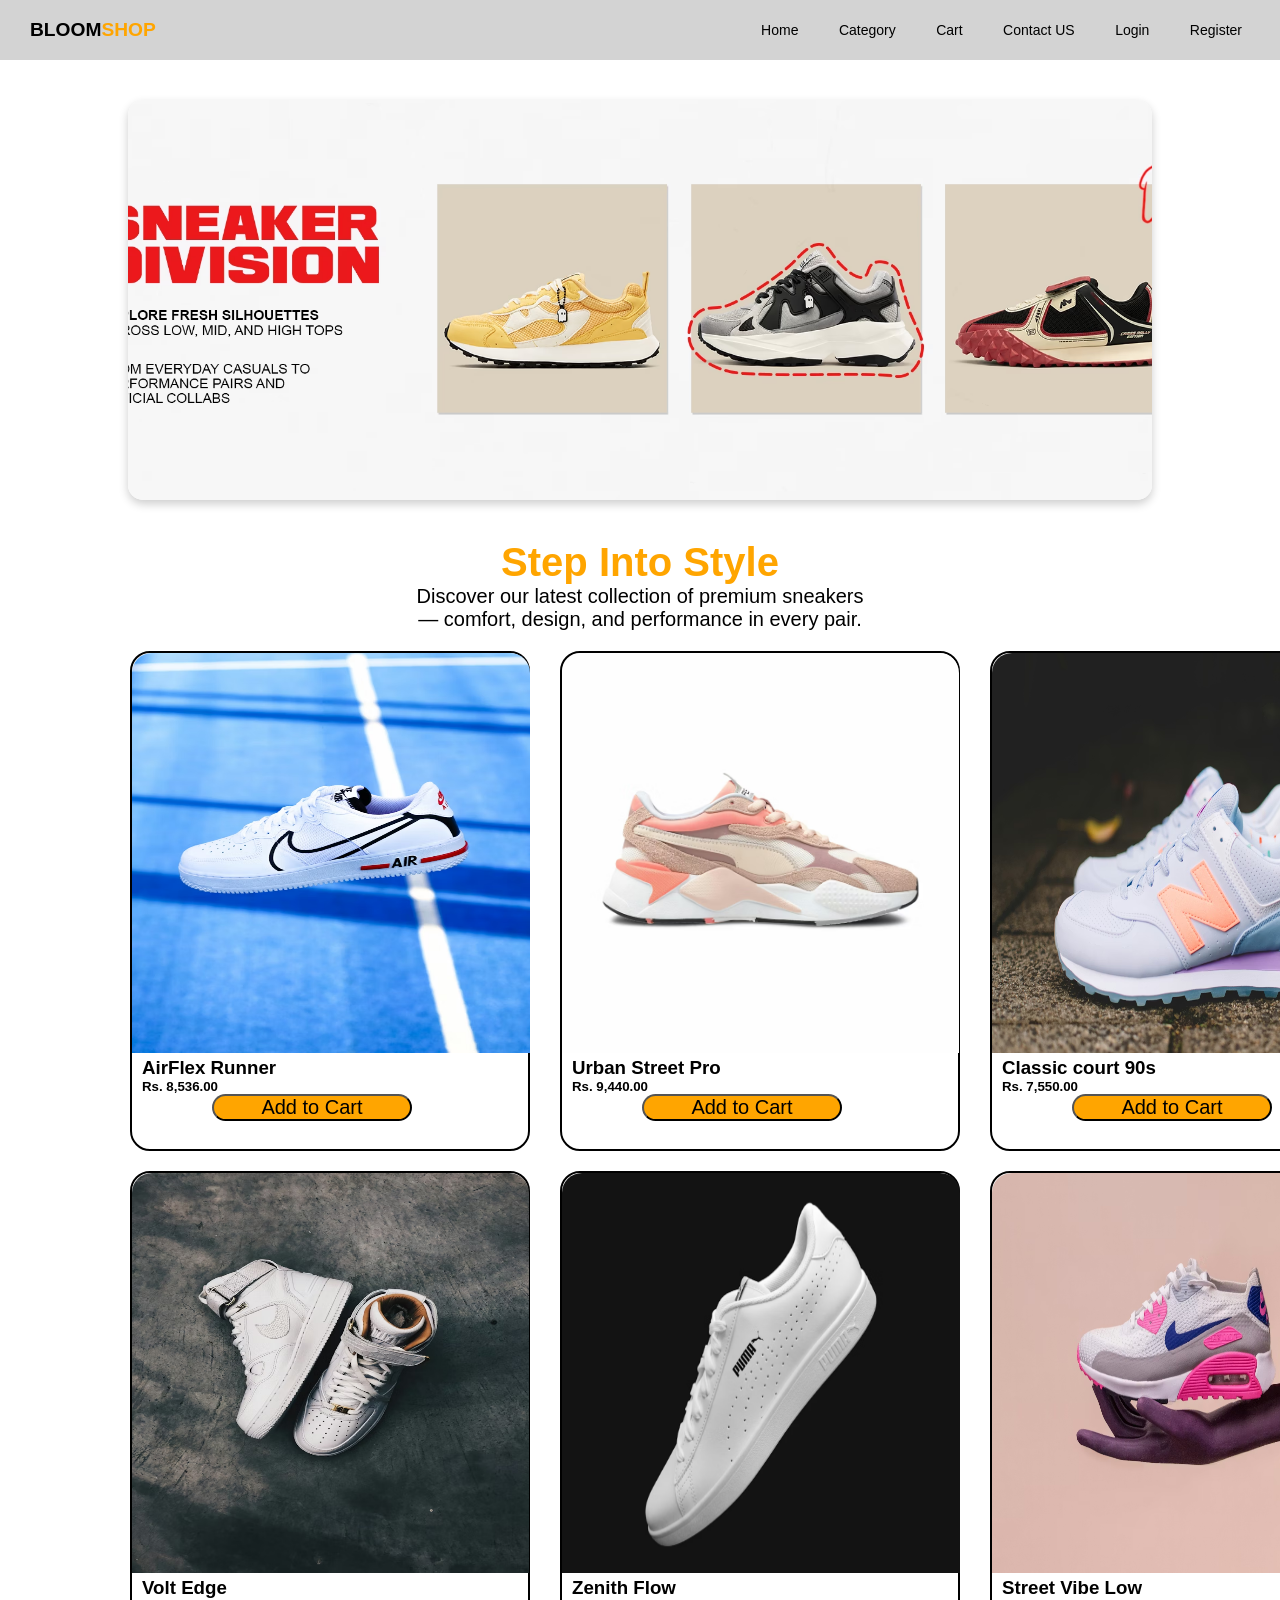
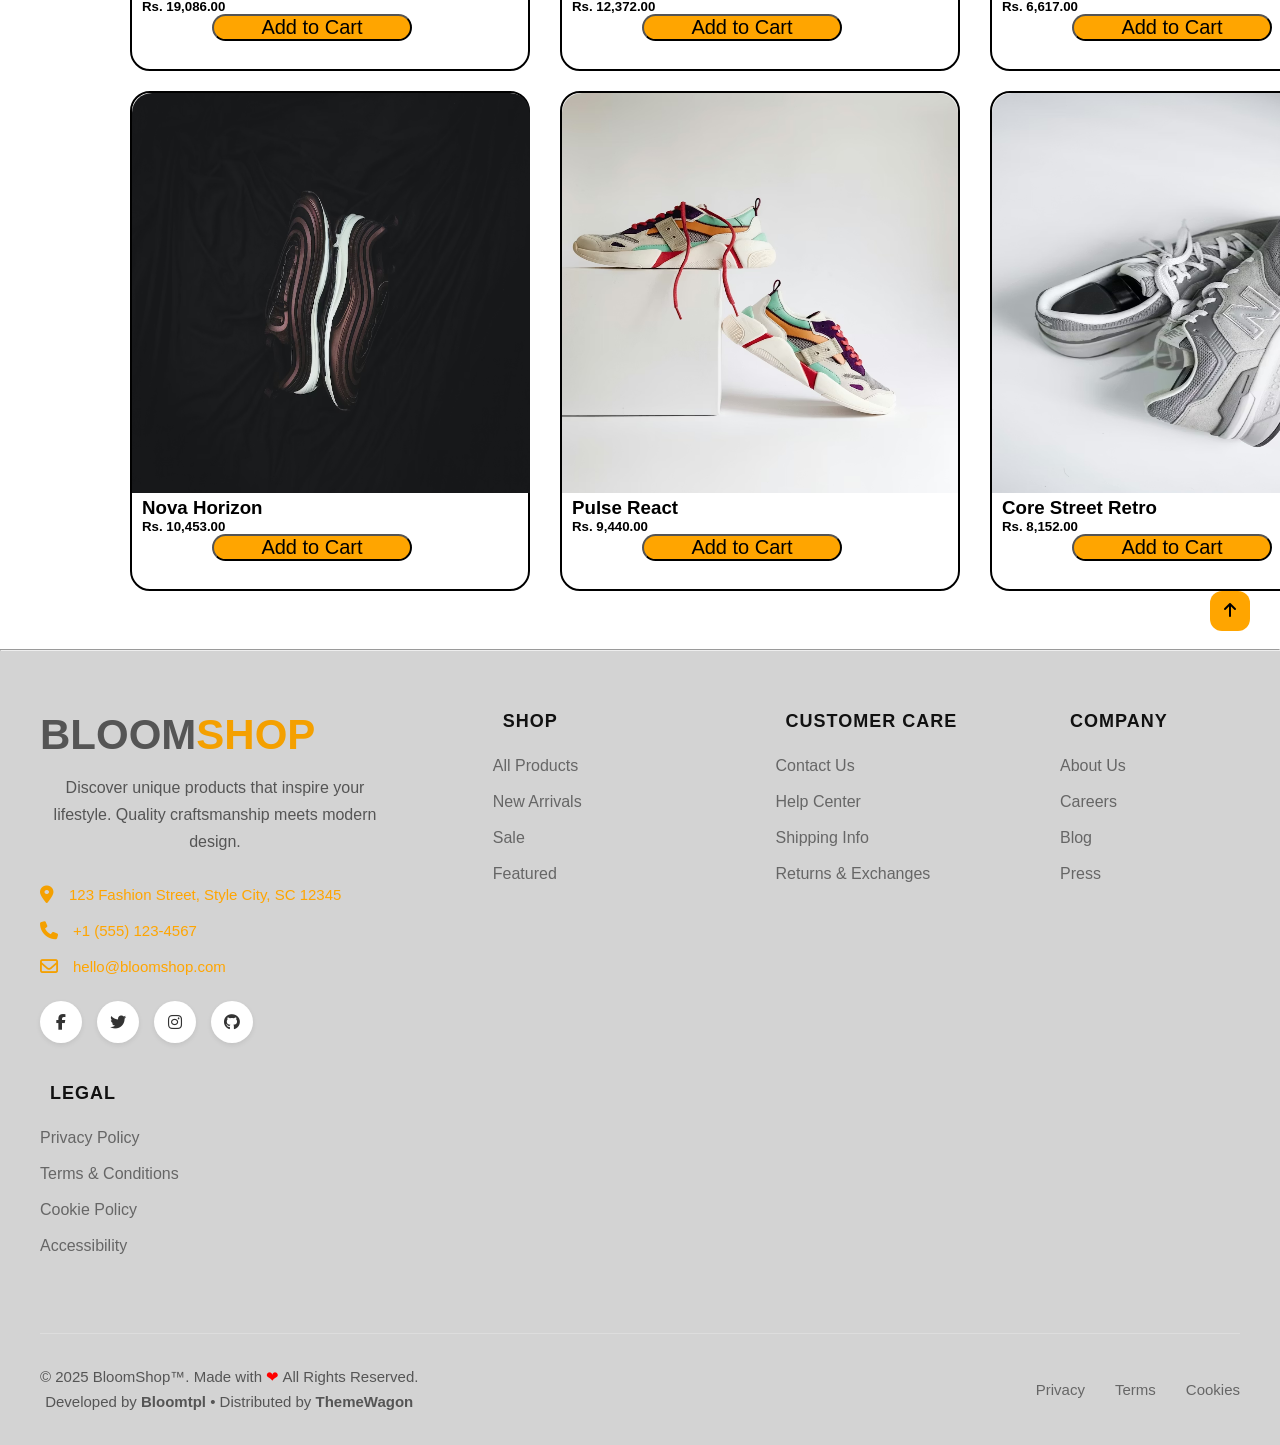
<file: index.html>
<!doctype html>
<html lang="en">

<head>
  <meta charset="UTF-8" />
  <meta name="viewport" content="width=device-width, initial-scale=1.0" />
  <title>Home Page</title>
  <link rel="stylesheet" href="css/index.css" />
  <script src="https://code.jquery.com/jquery-3.7.1.min.js"></script>
  <link rel="stylesheet" href="https://cdnjs.cloudflare.com/ajax/libs/font-awesome/6.5.1/css/all.min.css" />
</head>

<body>
  <div id="header"></div>

  <!-- Slider -->
  <div class="slider">
    <div class="slides">
      <img src="images/slideimg1.avif" alt="Shoe 1" />
      <img src="images/slideimg2.avif" alt="Shoe 2" />
      <img src="images/slideimg3.avif" alt="Shoe 3" />
      <img src="images/slideimg4.avif" alt="Shoe 4" />
    </div>
  </div>

  <h2>Step Into Style</h2>
  <p>
    Discover our latest collection of premium sneakers <br />— comfort,
    design, and performance in every pair.
  </p>

  <div class="main">
    <div class="box1">
      <a href="productdetail.html?id=1">
        <img src="images/img1.avif" id="img1" />
        <h3>AirFlex Runner</h3>
      </a>
      <h5>Rs. 8,536.00</h5>
      <input type="button" value="Add to Cart" onclick="addToCart('AirFlex Runner',8536,'images/img1.avif')" />
    </div>
    <div class="box2">
      <a href="productdetail.html?id=2">
        <img src="images/img2.avif" id="img2" />
        <h3>Urban Street Pro</h3>
      </a>
      <h5>Rs. 9,440.00</h5>
      <input type="button" value="Add to Cart" onclick="addToCart('Urban Street Pro',9440,'images/img2.avif')" />
    </div>
    <div class="box3">
      <a href="productdetail.html?id=3">
        <img src="images/img3.avif" id="img3" />
        <h3>Classic court 90s</h3>
      </a>
      <h5>Rs. 7,550.00</h5>
      <input type="button" value="Add to Cart" onclick="addToCart('Classic court 90s',7550,'images/img3.avif')" />
    </div>
  </div>

  <div class="main">
    <div class="box4">
      <a href="productdetail.html?id=4">
        <img src="images/img4.avif" id="img4" />
        <h3>Volt Edge</h3>
      </a>
      <h5>Rs. 19,086.00</h5>
      <input type="button" value="Add to Cart" onclick="addToCart('Volt Edge',19086,'images/img4.avif')" />
    </div>
    <div class="box5">
      <a href="productdetail.html?id=5">
        <img src="images/img5.avif" id="img5" />
        <h3>Zenith Flow</h3>
      </a>
      <h5>Rs. 12,372.00</h5>
      <input type="button" value="Add to Cart" onclick="addToCart('Zenith Flow',12372,'images/img5.avif')" />
    </div>
    <div class="box6">
      <a href="productdetail.html?id=6">
        <img src="images/img6.avif" id="img6" />
        <h3>Street Vibe Low</h3>
      </a>
      <h5>Rs. 6,617.00</h5>
      <input type="button" value="Add to Cart" onclick="addToCart('Street Vibe Low',6617,'images/img6.avif')" />
    </div>
  </div>

  <div class="main">
    <div class="box7">
      <a href="productdetail.html?id=7">
        <img src="images/img7.avif" id="img7" />
        <h3>Nova Horizon</h3>
      </a>
      <h5>Rs. 10,453.00</h5>
      <input type="button" value="Add to Cart" onclick="addToCart('Nova Horizon',10453,'images/img7.avif')" />
    </div>
    <div class="box8">
      <a href="productdetail.html?id=8">
        <img src="images/img8.avif" id="img8" />
        <h3>Pulse React</h3>
      </a>
      <h5>Rs. 9,440.00</h5>
      <input type="button" value="Add to Cart" onclick="addToCart('Pulse React',9440,'images/img8.avif')" />
    </div>
    <div class="box9">
      <a href="productdetail.html?id=9">
        <img src="images/img9.avif" id="img9" />
        <h3>Core Street Retro</h3>
      </a>
      <h5>Rs. 8,152.00</h5>
      <input type="button" value="Add to Cart" onclick="addToCart('Core Street Retro',8152,'images/img9.avif')" />
    </div>
  </div>

  <div class="top">
    <div class="scrollupbox">
      <div class="arrow">
        <a href="#"> <i class="fa-solid fa-arrow-up"></i> </a>
      </div>
    </div>
  </div>

  <br />
  <hr />
  <div id="footer"></div>

  <script>
    $(document).ready(function () {
      $("#header").load("header.html");
      $("#footer").load("footer.html");
    });

    function addToCart(name, price, image) {
      let cart = JSON.parse(localStorage.getItem("cart")) || [];
      let existingProduct = cart.find(item => item.name === name);
      if (existingProduct) {
        existingProduct.qty += 1;
      } else {
        cart.push({ name: name, price: price, image: image, qty: 1 });
      }
      localStorage.setItem("cart", JSON.stringify(cart));
      alert("Product Added To Cart");
    }
  </script>
</body>

</html>
</file>
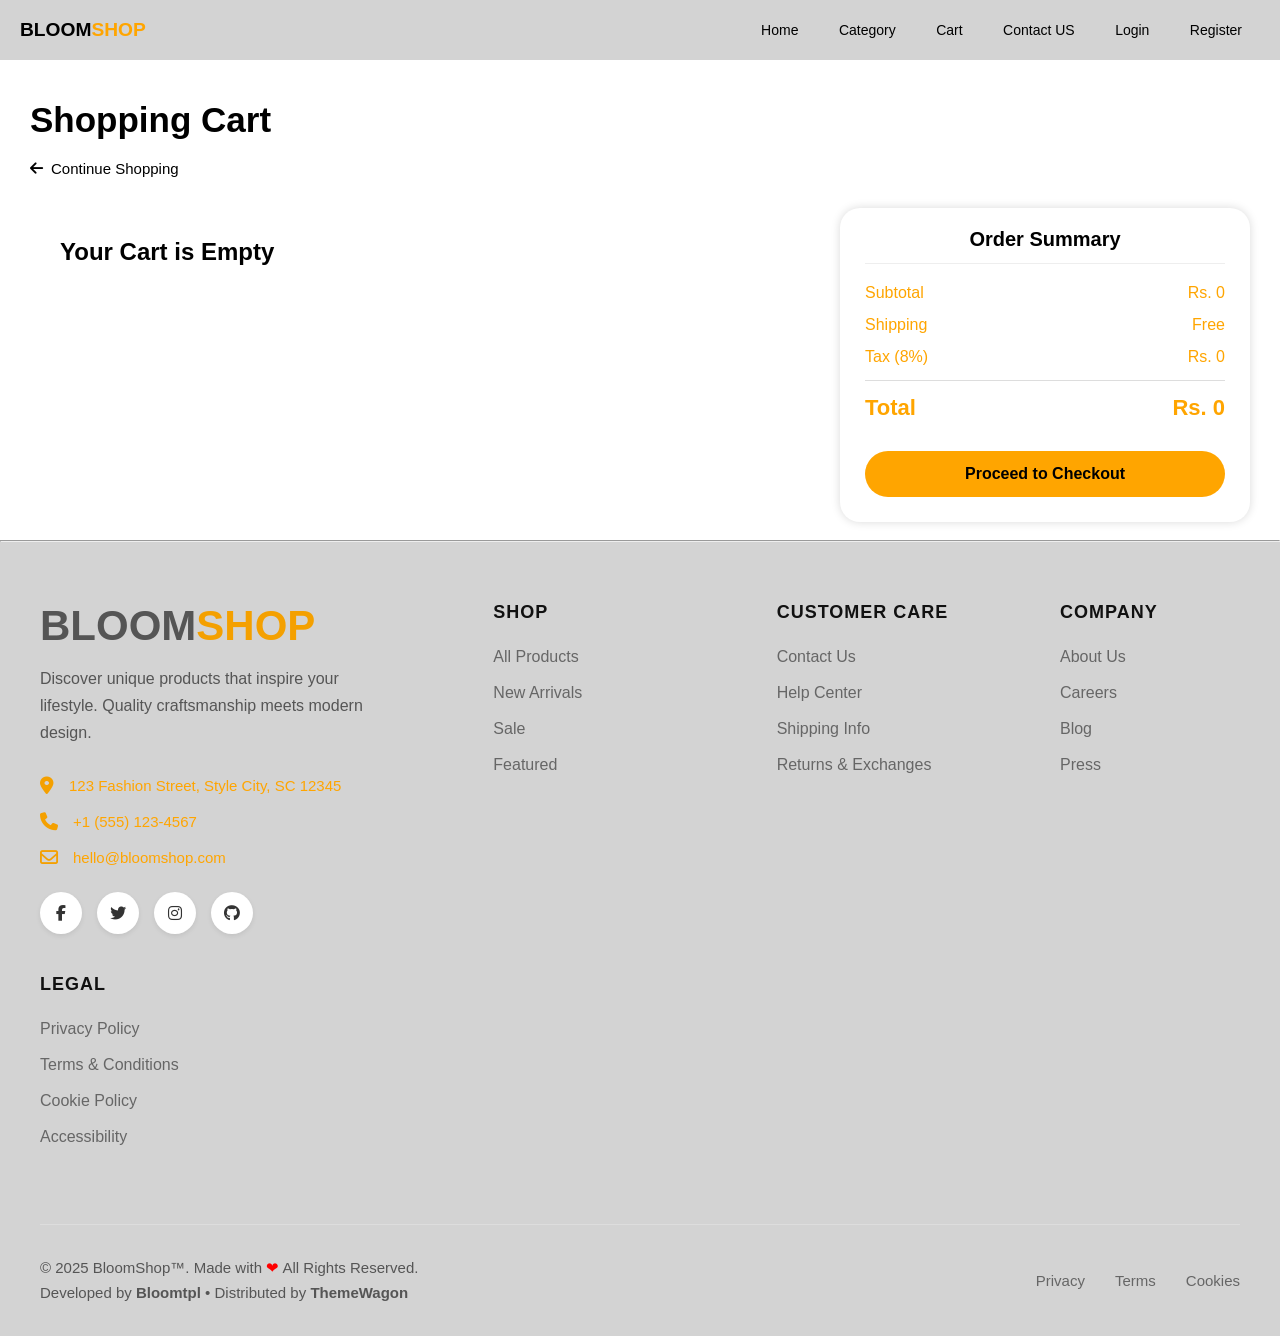
<file: cart.html>
<!DOCTYPE html>
<html lang="en">

<head>
  <meta charset="UTF-8" />
  <meta name="viewport" content="width=device-width, initial-scale=1.0" />
  <title>Shopping Cart UI</title>
  <link rel="stylesheet" href="css/cart.css">
  <script src="https://code.jquery.com/jquery-3.7.1.min.js"></script>

  <!-- Font Awesome -->
  <link rel="stylesheet" href="https://cdnjs.cloudflare.com/ajax/libs/font-awesome/6.5.1/css/all.min.css" />

</head>

<body>
  <div id="header"></div>
  <h1>Shopping Cart</h1>
  <a href="index.html" class="continue-btn">
    <i class="fa-solid fa-arrow-left"></i>
    Continue Shopping
  </a>

  <div class="cart-container">

    <!-- CART -->
    <div class="cart" id="cartItems">

      <!-- ITEM 1 -->
      <div class="cart-item">

        <div class="left">
          <img src="images/img2.avif" alt="">

          <div class="details">
            <h2>Urban Street Pro</h2>
            <p>Rs. <span id="price1">9470</span></p>

            <div class="qty-box">
              <button onclick="changeQty(1,-1)">-</button>
              <span class="qty" id="qty1">1</span>
              <button onclick="changeQty(1,1)">+</button>
            </div>
          </div>
        </div>

        <div class="price">
          Rs. <span id="total1">9470</span>
        </div>

      </div>


      <!-- ITEM 2 -->
      <div class="cart-item">

        <div class="left">
          <img src="images/img3.avif" alt="">

          <div class="details">
            <h2>Classic Court 90s</h2>
            <p>Rs. <span id="price2">7557</span></p>

            <div class="qty-box">
              <button onclick="changeQty(2,-1)">-</button>
              <span class="qty" id="qty2">1</span>
              <button onclick="changeQty(2,1)">+</button>
            </div>
          </div>
        </div>

        <div class="price">
          Rs. <span id="total2">7557</span>
        </div>

      </div>

    </div>


    <!-- SUMMARY -->
    <div class="summary">

      <h2>Order Summary</h2>

      <div class="summary-row">
        <span>Subtotal</span>
        <span>Rs. <span id="subtotal">17027</span></span>
      </div>

      <div class="summary-row">
        <span>Shipping</span>
        <span>Free</span>
      </div>

      <div class="summary-row">
        <span>Tax (8%)</span>
        <span>Rs. <span id="tax">1362</span></span>
      </div>

      <hr>

      <div class="summary-row total">
        <span>Total</span>
        <span>Rs. <span id="grandTotal">18389</span></span>
      </div>

      <button class="checkout">
        <a href="payment.html">Proceed to Checkout</a>
      </button>

    </div>

  </div>
  <br>
  <hr>
  <div id="footer"></div>

  <script>
    $(document).ready(function () {
      $("#header").load("header.html");
      $("#footer").load("footer.html");
    });
  </script>

  <script>

    let cart = JSON.parse(localStorage.getItem("cart")) || [];

    let cartContainer = document.getElementById("cartItems");

    function displayCart() {

      cartContainer.innerHTML = "";
     
      let subtotal = 0;

      if (cart.length === 0) {

        cartContainer.innerHTML = "<h2>Your Cart is Empty</h2>";

        document.getElementById("subtotal").innerText = 0;
        document.getElementById("tax").innerText = 0;
        document.getElementById("grandTotal").innerText = 0;

        return;
      }

      cart.forEach((product, index) => {

        let total = product.price * product.qty;

        subtotal += total;

        cartContainer.innerHTML += `

        <div class="cart-item">

            <div class="left">

                <img src="${product.image}" alt="">

                <div class="details">

                    <h2>${product.name}</h2>

                    <p>Rs. ${product.price}</p>

                    <div class="qty-box">
                            
                        <button onclick="changeQty(${index},-1)">-</button>

                        <span class="qty">${product.qty}</span>

                        <button onclick="changeQty(${index},1)">+</button>

                    </div>

                </div>

            </div>

            <div class="price">
                Rs. ${total}
            </div>

        </div>

        `;

        let tax = Math.round(subtotal * 0.08);

        let grandTotal = subtotal + tax;

        localStorage.setItem("subtotal", subtotal);
        localStorage.setItem("tax", tax);
        localStorage.setItem("grandTotal", grandTotal);

        document.getElementById("subtotal").innerText =
          subtotal.toLocaleString();

        document.getElementById("tax").innerText =
          tax.toLocaleString();

        document.getElementById("grandTotal").innerText =
          grandTotal.toLocaleString();
      });

      let tax = Math.round(subtotal * 0.08);

      let grandTotal = subtotal + tax;

      document.getElementById("subtotal").innerText =
        subtotal.toLocaleString();

      document.getElementById("tax").innerText =
        tax.toLocaleString();

      document.getElementById("grandTotal").innerText =
        grandTotal.toLocaleString();

    }

    function changeQty(index, change) {

      cart[index].qty += change;

      if (cart[index].qty < 1) {

        cart.splice(index, 1);
      }

      localStorage.setItem("cart", JSON.stringify(cart));

      displayCart();
    }

    displayCart();

  </script>

</body>

</html>
</file>
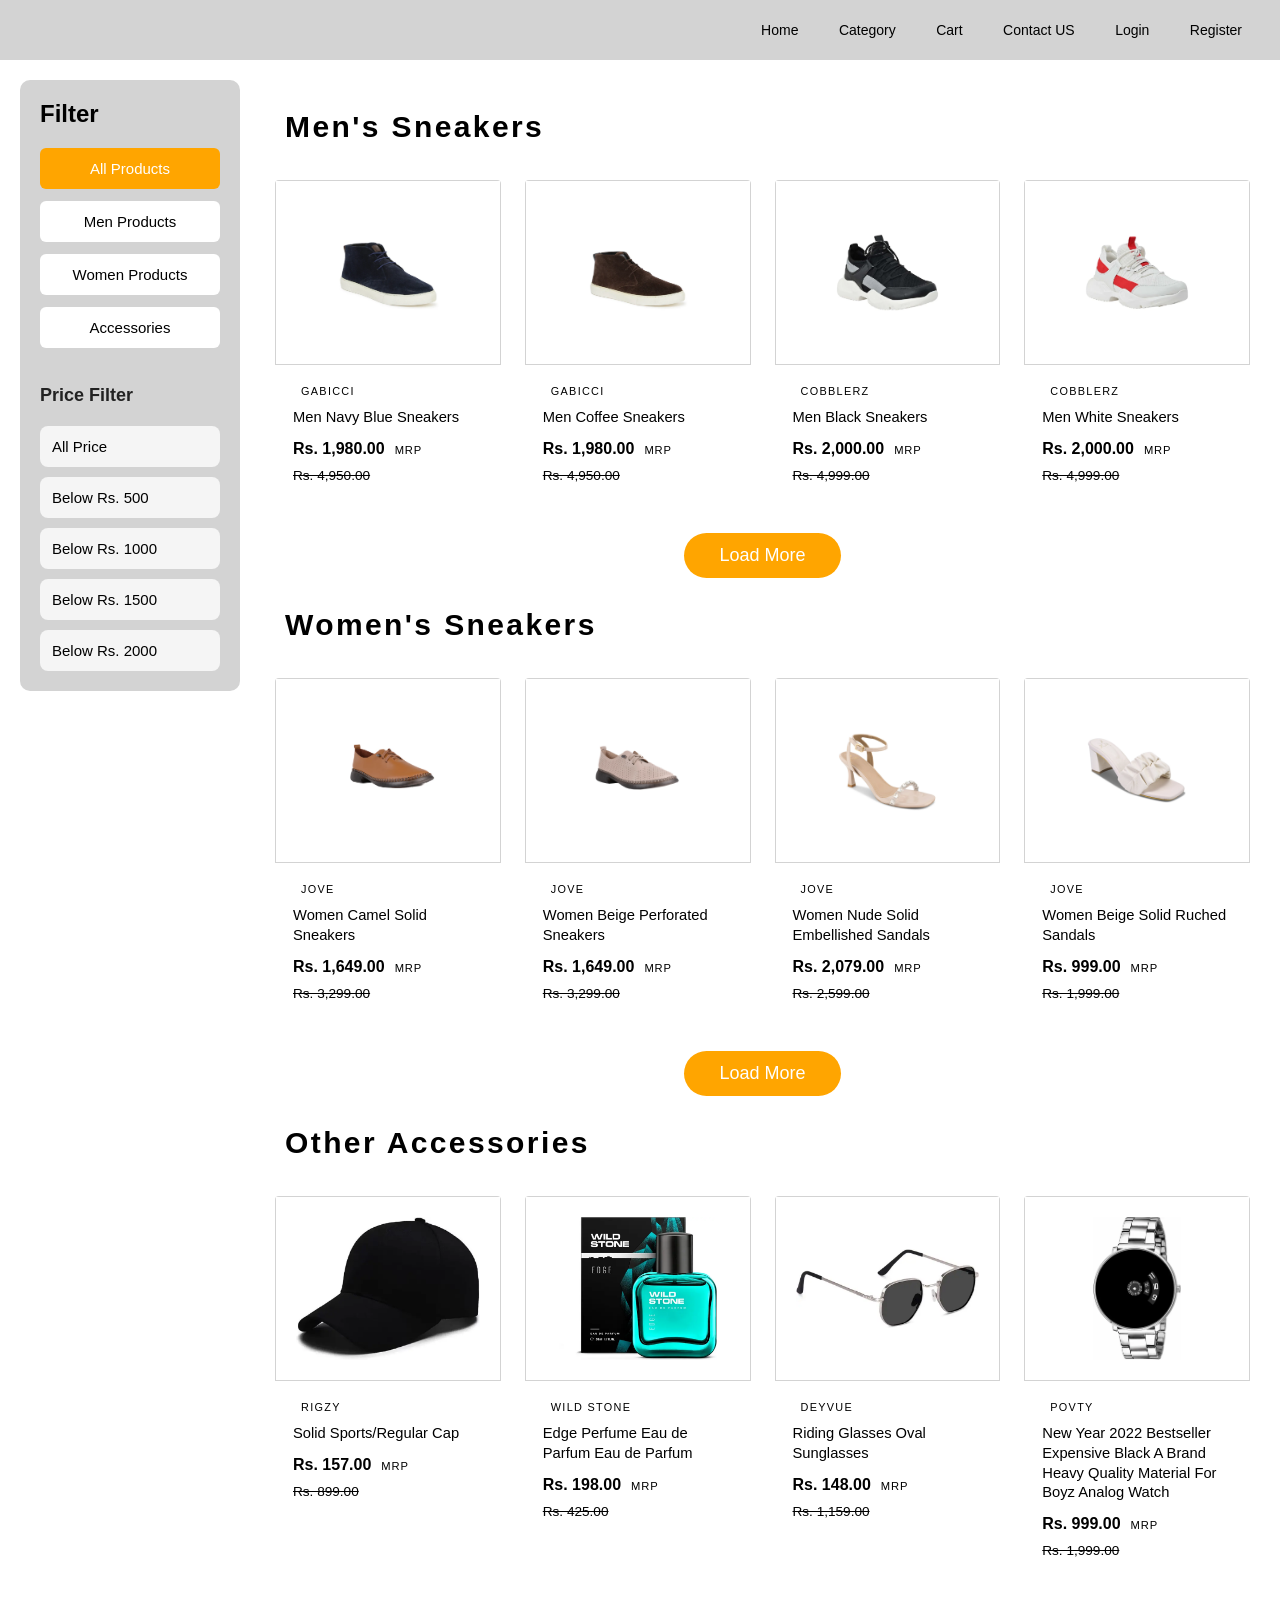
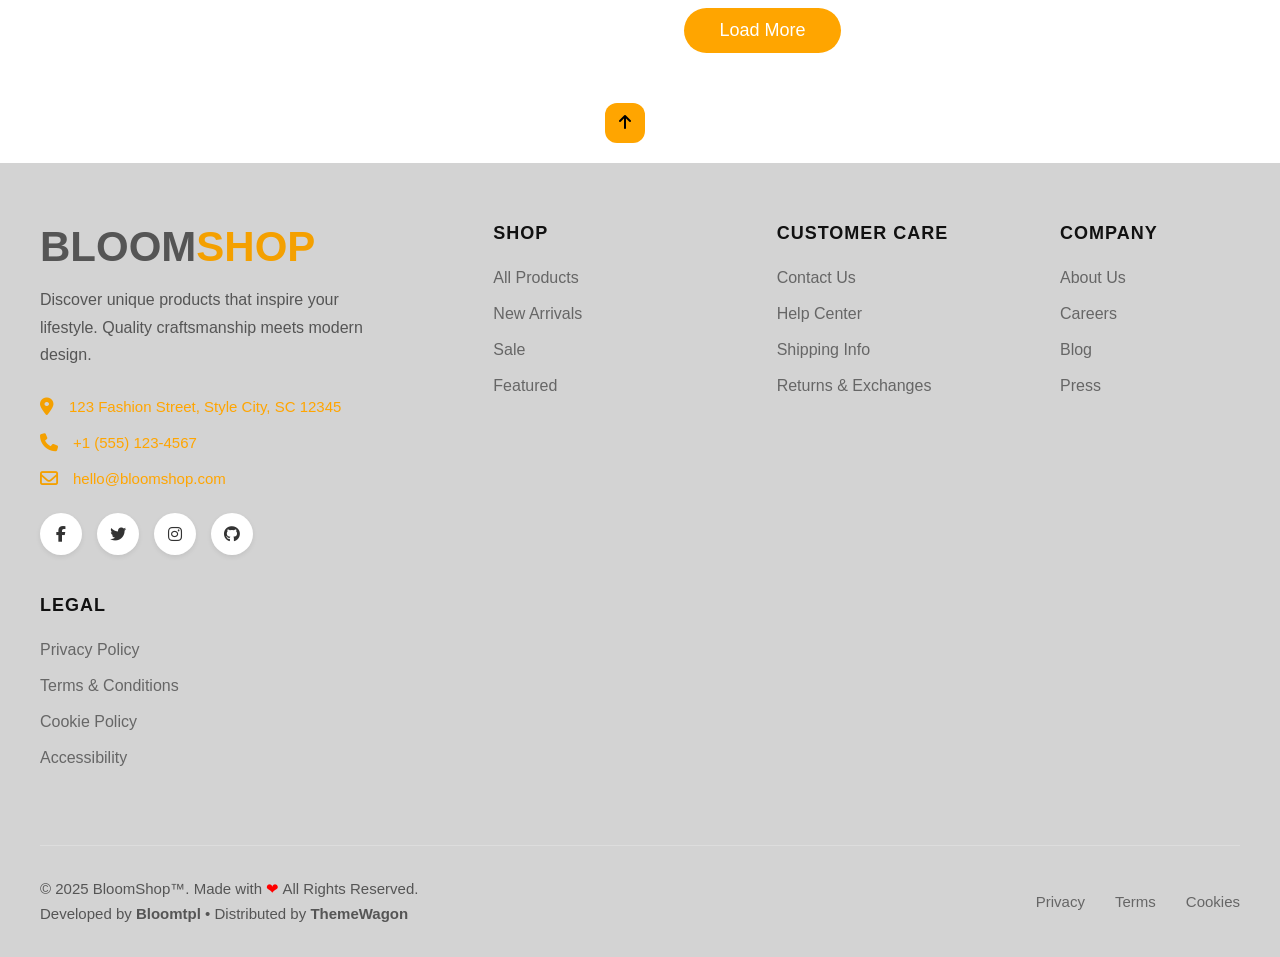
<file: category.html>
<!DOCTYPE html>
<html lang="en">

<head>
    <meta charset="UTF-8">
    <meta name="viewport" content="width=device-width, initial-scale=1.0">
    <title>Categories</title>
    <link rel="stylesheet" href="css/category.css">
    <script src="https://code.jquery.com/jquery-3.7.1.min.js"></script>
    <link rel="stylesheet" href="https://cdnjs.cloudflare.com/ajax/libs/font-awesome/6.5.1/css/all.min.css" />
</head>

<body>
    <div id="header"></div>

    <div class="main-layout">

        <div class="filter-sidebar">
            <h2>Filter</h2>

            <button class="filter-btn active" data-filter="all">All Products</button>
            <button class="filter-btn" data-filter="men">Men Products</button>
            <button class="filter-btn" data-filter="women">Women Products</button>
            <button class="filter-btn" data-filter="accessories">Accessories</button>

            <h3>Price Filter</h3>

            <button class="price-btn" data-price="all">All Price</button>
            <button class="price-btn" data-price="500">Below Rs. 500</button>
            <button class="price-btn" data-price="1000">Below Rs. 1000</button>
            <button class="price-btn" data-price="1500">Below Rs. 1500</button>
            <button class="price-btn" data-price="2000">Below Rs. 2000</button>
        </div>

        <div class="product-content">
            <div id="men">
                <h1>Men's Sneakers</h1>
                <div class="grid">

                    <div class="card">
                        <div class="img-wrap">
                            <img src="images/menimg1.webp" alt="Men Navy Blue Sneakers" />
                        </div>
                        <div class="info">
                            <span class="brand-tag">Gabicci</span>
                            <p class="product-name">Men Navy Blue Sneakers</p>
                            <div class="pricing">
                                <span class="sale-price">Rs. 1,980.00</span>
                                <span class="mrp-label">MRP</span>
                                <span class="mrp-price">Rs. 4,950.00</span>
                            </div>
                        </div>
                    </div>

                    <div class="card">
                        <!-- <span class="sold-out-badge">Sold out</span> -->
                        <div class="img-wrap">
                            <img src="images/menimg2.webp" alt="Men Coffee Sneakers" />
                        </div>
                        <div class="info">
                            <span class="brand-tag">Gabicci</span>
                            <p class="product-name">Men Coffee Sneakers</p>
                            <div class="pricing">
                                <span class="sale-price">Rs. 1,980.00</span>
                                <span class="mrp-label">MRP</span>
                                <span class="mrp-price">Rs. 4,950.00</span>
                            </div>
                        </div>
                    </div>

                    <div class="card">
                        <!-- <span class="sold-out-badge">Sold out</span> -->
                        <div class="img-wrap">
                            <img src="images/menimg3.webp" alt="Men Black Sneakers" />
                        </div>
                        <div class="info">
                            <span class="brand-tag">Cobblerz</span>
                            <p class="product-name">Men Black Sneakers</p>
                            <div class="pricing">
                                <span class="sale-price">Rs. 2,000.00</span>
                                <span class="mrp-label">MRP</span>
                                <span class="mrp-price">Rs. 4,999.00</span>
                            </div>
                        </div>
                    </div>

                    <div class="card">
                        <div class="img-wrap">
                            <img src="images/menimg4.webp" alt="Men White Sneakers" />
                        </div>
                        <div class="info">
                            <span class="brand-tag">Cobblerz</span>
                            <p class="product-name">Men White Sneakers</p>
                            <div class="pricing">
                                <span class="sale-price">Rs. 2,000.00</span>
                                <span class="mrp-label">MRP</span>
                                <span class="mrp-price">Rs. 4,999.00</span>
                            </div>
                        </div>
                    </div>

                    <div class="card">
                        <div class="img-wrap">
                            <img src="images/menimg5.webp" alt="Men White Sneakers" />
                        </div>
                        <div class="info">
                            <span class="brand-tag">Toni Rossi</span>
                            <p class="product-name">Men Beige Solid Sneakers</p>
                            <div class="pricing">
                                <span class="sale-price">Rs. 1,878.00</span>
                                <span class="mrp-label">MRP</span>
                                <span class="mrp-price">Rs. 4,695.00</span>
                            </div>
                        </div>
                    </div>

                    <div class="card">
                        <div class="img-wrap">
                            <img src="images/menimg6.webp" alt="Men White Sneakers" />
                        </div>
                        <div class="info">
                            <span class="brand-tag">Toni Rossi</span>
                            <p class="product-name">Men Cofree Solid Sneakers</p>
                            <div class="pricing">
                                <span class="sale-price">Rs. 1,878.00</span>
                                <span class="mrp-label">MRP</span>
                                <span class="mrp-price">Rs. 4,695.00</span>
                            </div>
                        </div>
                    </div>

                    <div class="card">
                        <div class="img-wrap">
                            <img src="images/menimg7.webp" alt="Men White Sneakers" />
                        </div>
                        <div class="info">
                            <span class="brand-tag">Toni Rossi</span>
                            <p class="product-name">Men Cofree Solid Sneakers</p>
                            <div class="pricing">
                                <span class="sale-price">Rs. 1,878.00</span>
                                <span class="mrp-label">MRP</span>
                                <span class="mrp-price">Rs. 4,695.00</span>
                            </div>
                        </div>
                    </div>

                    <div class="card">
                        <div class="img-wrap">
                            <img src="images/menimg8.webp" alt="Men White Sneakers" />
                        </div>
                        <div class="info">
                            <span class="brand-tag">Toni Rossi</span>
                            <p class="product-name">Men Cofree Solid Sneakers</p>
                            <div class="pricing">
                                <span class="sale-price">Rs. 1,878.00</span>
                                <span class="mrp-label">MRP</span>
                                <span class="mrp-price">Rs. 4,695.00</span>
                            </div>
                        </div>
                    </div>
                </div>
            </div>
            <div class="loadmorebutton">
                <button id="loadMoreMen" class="load-btn">Load More</button>
            </div>
            <div id="women">
                <h1>Women's Sneakers</h1>
                <div class="grid">


                    <div class="card">
                        <div class="img-wrap">
                            <img src="images/womenimg1.webp" alt="Men Navy Blue Sneakers" />
                        </div>
                        <div class="info">
                            <span class="brand-tag">Jove</span>
                            <p class="product-name">Women Camel Solid Sneakers</p>
                            <div class="pricing">
                                <span class="sale-price">Rs. 1,649.00</span>
                                <span class="mrp-label">MRP</span>
                                <span class="mrp-price">Rs. 3,299.00</span>
                            </div>
                        </div>
                    </div>

                    <div class="card">
                        <!-- <span class="sold-out-badge">Sold out</span> -->
                        <div class="img-wrap">
                            <img src="images/womenimg2.webp" alt="Men Coffee Sneakers" />
                        </div>
                        <div class="info">
                            <span class="brand-tag">Jove</span>
                            <p class="product-name">Women Beige Perforated Sneakers</p>
                            <div class="pricing">
                                <span class="sale-price">Rs. 1,649.00</span>
                                <span class="mrp-label">MRP</span>
                                <span class="mrp-price">Rs. 3,299.00</span>
                            </div>
                        </div>
                    </div>

                    <div class="card">
                        <!-- <span class="sold-out-badge">Sold out</span> -->
                        <div class="img-wrap">
                            <img src="images/womenimg3.webp" alt="Men Black Sneakers" />
                        </div>
                        <div class="info">
                            <span class="brand-tag">Jove</span>
                            <p class="product-name">Women Nude Solid Embellished Sandals</p>
                            <div class="pricing">
                                <span class="sale-price">Rs. 2,079.00</span>
                                <span class="mrp-label">MRP</span>
                                <span class="mrp-price">Rs. 2,599.00</span>
                            </div>
                        </div>
                    </div>

                    <div class="card">
                        <div class="img-wrap">
                            <img src="images/womenimg4.webp" alt="Men White Sneakers" />
                        </div>
                        <div class="info">
                            <span class="brand-tag">Jove</span>
                            <p class="product-name">Women Beige Solid Ruched Sandals</p>
                            <div class="pricing">
                                <span class="sale-price">Rs. 999.00</span>
                                <span class="mrp-label">MRP</span>
                                <span class="mrp-price">Rs. 1,999.00</span>
                            </div>
                        </div>
                    </div>

                    <div class="card">
                        <div class="img-wrap">
                            <img src="images/womenimg5.webp" alt="Men White Sneakers" />
                        </div>
                        <div class="info">
                            <span class="brand-tag">Jove</span>
                            <p class="product-name">Women Peach Solid One Toe Flats</p>
                            <div class="pricing">
                                <span class="sale-price">Rs. 749.00</span>
                                <span class="mrp-label">MRP</span>
                                <span class="mrp-price">Rs. 1,499.00</span>
                            </div>
                        </div>
                    </div>

                    <div class="card">
                        <div class="img-wrap">
                            <img src="images/womenimg6.webp" alt="Men White Sneakers" />
                        </div>
                        <div class="info">
                            <span class="brand-tag">Jove</span>
                            <p class="product-name">Women Multi Pink Embellished Mojaris</p>
                            <div class="pricing">
                                <span class="sale-price">Rs. 1,499.00</span>
                                <span class="mrp-label">MRP</span>
                                <span class="mrp-price">Rs. 2,999.00</span>
                            </div>
                        </div>
                    </div>

                    <div class="card">
                        <div class="img-wrap">
                            <img src="images/womenimg7.webp" alt="Men White Sneakers" />
                        </div>
                        <div class="info">
                            <span class="brand-tag">Jove</span>
                            <p class="product-name">Women White & Fushia Embroidered Sneakers</p>
                            <div class="pricing">
                                <span class="sale-price">Rs. 1,599.00</span>
                                <span class="mrp-label">MRP</span>
                                <span class="mrp-price">Rs. 3,199.00</span>
                            </div>
                        </div>
                    </div>

                    <div class="card">
                        <div class="img-wrap">
                            <img src="images/womenimg8.webp" alt="Men White Sneakers" />
                        </div>
                        <div class="info">
                            <span class="brand-tag">jove</span>
                            <p class="product-name">Women Pink Western Embellished Pumps</p>
                            <div class="pricing">
                                <span class="sale-price">Rs. 1,899.00</span>
                                <span class="mrp-label">MRP</span>
                                <span class="mrp-price">Rs. 3,799.00</span>
                            </div>
                        </div>
                    </div>
                </div>
            </div>
            <div class="loadmorebutton">
                <button id="loadMoreWomen" class="load-btn">Load More</button>
            </div>
            <div id="accessories">
                <h1>Other Accessories</h1>
                <div class="grid">

                    <div class="card">
                        <div class="img-wrap">
                            <img src="images/accessoriesimg1.webp" alt="Men Navy Blue Sneakers" />
                        </div>
                        <div class="info">
                            <span class="brand-tag">Rigzy</span>
                            <p class="product-name">Solid Sports/Regular Cap</p>
                            <div class="pricing">
                                <span class="sale-price">Rs. 157.00</span>
                                <span class="mrp-label">MRP</span>
                                <span class="mrp-price">Rs. 899.00</span>
                            </div>
                        </div>
                    </div>

                    <div class="card">
                        <!-- <span class="sold-out-badge">Sold out</span> -->
                        <div class="img-wrap">
                            <img src="images/accessoriesimg2.webp" alt="Men Coffee Sneakers" />
                        </div>
                        <div class="info">
                            <span class="brand-tag">Wild Stone</span>
                            <p class="product-name"> Edge Perfume Eau de Parfum Eau de Parfum</p>
                            <div class="pricing">
                                <span class="sale-price">Rs. 198.00</span>
                                <span class="mrp-label">MRP</span>
                                <span class="mrp-price">Rs. 425.00</span>
                            </div>
                        </div>
                    </div>

                    <div class="card">
                        <!-- <span class="sold-out-badge">Sold out</span> -->
                        <div class="img-wrap">
                            <img src="images/accessoriesimg3.webp" alt="Men Black Sneakers" />
                        </div>
                        <div class="info">
                            <span class="brand-tag">DEYVUE</span>
                            <p class="product-name">Riding Glasses Oval Sunglasses</p>
                            <div class="pricing">
                                <span class="sale-price">Rs. 148.00</span>
                                <span class="mrp-label">MRP</span>
                                <span class="mrp-price">Rs. 1,159.00</span>
                            </div>
                        </div>
                    </div>

                    <div class="card">
                        <div class="img-wrap">
                            <img src="images/accessoriesimg4.webp" alt="Men White Sneakers" />
                        </div>
                        <div class="info">
                            <span class="brand-tag">povty </span>
                            <p class="product-name">New Year 2022 Bestseller Expensive Black A Brand Heavy Quality
                                Material For
                                Boyz Analog Watch</p>
                            <div class="pricing">
                                <span class="sale-price">Rs. 999.00</span>
                                <span class="mrp-label">MRP</span>
                                <span class="mrp-price">Rs. 1,999.00</span>
                            </div>
                        </div>
                    </div>

                    <div class="card">
                        <div class="img-wrap">
                            <img src="images/accessoriesimg5.webp" alt="Men White Sneakers" />
                        </div>
                        <div class="info">
                            <span class="brand-tag">ILLARION</span>
                            <p class="product-name">Sports/Regular Cap</p>
                            <div class="pricing">
                                <span class="sale-price">Rs. 180.00</span>
                                <span class="mrp-label">MRP</span>
                                <span class="mrp-price">Rs. 999.00</span>
                            </div>
                        </div>
                    </div>

                    <div class="card">
                        <div class="img-wrap">
                            <img src="images/accessoriesimg6.webp" alt="Men White Sneakers" />
                        </div>
                        <div class="info">
                            <span class="brand-tag">Eco Vibes</span>
                            <p class="product-name">Women Black, White Tote</p>
                            <div class="pricing">
                                <span class="sale-price">Rs. 250.00</span>
                                <span class="mrp-label">MRP</span>
                                <span class="mrp-price">Rs. 799.00</span>
                            </div>
                        </div>
                    </div>

                    <div class="card">
                        <div class="img-wrap">
                            <img src="images/accessoriesimg7.webp" alt="Men White Sneakers" />
                        </div>
                        <div class="info">
                            <span class="brand-tag">Netwiz </span>
                            <p class="product-name"> UV Protection Wayfarer Sunglasses </p>
                            <div class="pricing">
                                <span class="sale-price">Rs. 120.00</span>
                                <span class="mrp-label">MRP</span>
                                <span class="mrp-price">Rs. 674.00</span>
                            </div>
                        </div>
                    </div>

                    <div class="card">
                        <div class="img-wrap">
                            <img src="images/accessoriesimg8.webp" alt="Men White Sneakers" />
                        </div>
                        <div class="info">
                            <span class="brand-tag">PROVOGUE</span>
                            <p class="product-name"> All Purple Series Analog Watch </p>
                            <div class="pricing">
                                <span class="sale-price">Rs. 204.00</span>
                                <span class="mrp-label">MRP</span>
                                <span class="mrp-price">Rs. 1,499.00</span>
                            </div>
                        </div>
                    </div>
                </div>
            </div>
            <div class="loadmorebutton">
                <button id="loadMoreAccessories" class="load-btn">Load More</button>
            </div>
        </div>
    </div>
    <div class="top">
        <div class="scrollupbox">
            <div class="arrow">
                <a href="#"> <i class="fa-solid fa-arrow-up"></i></a>
            </div>
        </div>
    </div>
    <div id="footer"></div>
    <script>
        $(document).ready(function () {

            $("#header").load("header.html");
            $("#footer").load("footer.html");

            function resetProducts() {
                $("#men .card").hide().slice(0, 4).show();
                $("#women .card").hide().slice(0, 4).show();
                $("#accessories .card").hide().slice(0, 4).show();

                $("#loadMoreMen, #loadMoreWomen, #loadMoreAccessories").show();
            }

            resetProducts();

            // Category products clickable
let productId = 10;

$("#men .card, #women .card, #accessories .card").each(function () {
    $(this).attr("data-id", productId);
    $(this).css("cursor", "pointer");
    productId++;
});

$(".card").click(function () {
    let id = $(this).data("id");
    window.location.href = "productdetail.html?id=" + id;
});

            $("#loadMoreMen").click(function () {
                $("#men .card:hidden").slice(0, 4).slideDown();
                if ($("#men .card:hidden").length == 0) {
                    $(this).fadeOut();
                }
            });

            $("#loadMoreWomen").click(function () {
                $("#women .card:hidden").slice(0, 4).slideDown();
                if ($("#women .card:hidden").length == 0) {
                    $(this).fadeOut();
                }
            });

            $("#loadMoreAccessories").click(function () {
                $("#accessories .card:hidden").slice(0, 4).slideDown();
                if ($("#accessories .card:hidden").length == 0) {
                    $(this).fadeOut();
                }
            });

            $(".filter-btn").click(function () {
                $(".filter-btn").removeClass("active");
                $(this).addClass("active");

                let filter = $(this).data("filter");

                $(".price-btn").removeClass("active");

                if (filter === "all") {
                    $("#men, #women, #accessories").show();
                    resetProducts();
                }

                if (filter === "men") {
                    $("#men").show();
                    $("#women, #accessories").hide();

                    $("#loadMoreMen").show();
                    $("#loadMoreWomen, #loadMoreAccessories").hide();

                    $("#men .card").hide().slice(0, 4).show();
                }

                if (filter === "women") {
                    $("#women").show();
                    $("#men, #accessories").hide();

                    $("#loadMoreWomen").show();
                    $("#loadMoreMen, #loadMoreAccessories").hide();

                    $("#women .card").hide().slice(0, 4).show();
                }

                if (filter === "accessories") {
                    $("#accessories").show();
                    $("#men, #women").hide();

                    $("#loadMoreAccessories").show();
                    $("#loadMoreMen, #loadMoreWomen").hide();

                    $("#accessories .card").hide().slice(0, 4).show();
                }
            });

            $(".price-btn").click(function () {
                $(".price-btn").removeClass("active");
                $(this).addClass("active");

                $(".filter-btn").removeClass("active");

                let priceLimit = $(this).data("price");

                $("#men, #women, #accessories").show();
                $(".card").hide();
                $(".load-btn").hide();

                if (priceLimit === "all") {
                    $(".filter-btn[data-filter='all']").addClass("active");
                    resetProducts();
                    return;
                }

                $(".card").each(function () {
                    let priceText = $(this).find(".sale-price").text();

                    let price = priceText
                        .replace("Rs.", "")
                        .replace(",", "")
                        .replace(".00", "")
                        .trim();

                    price = parseInt(price);

                    if (price <= priceLimit) {
                        $(this).show();
                    }
                });
            });
            

        });
    </script>

</body>

</html>
</file>
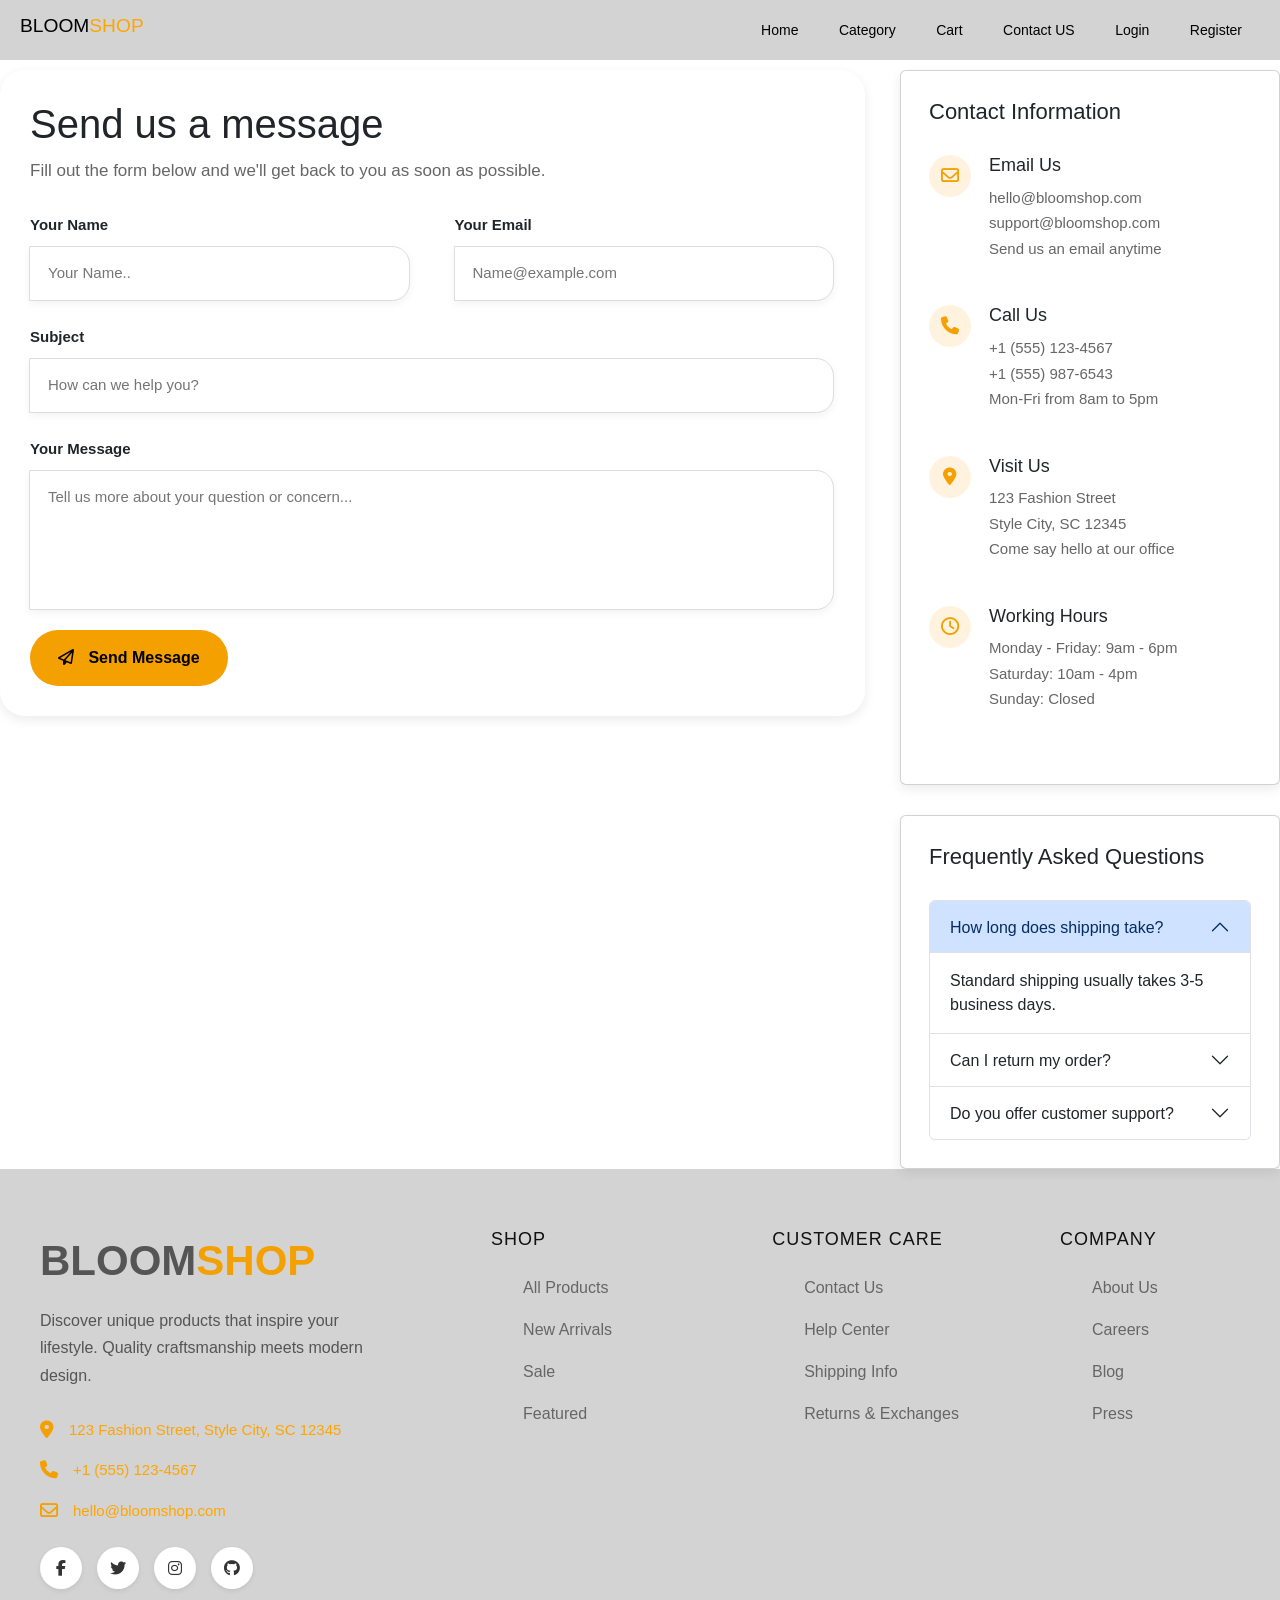
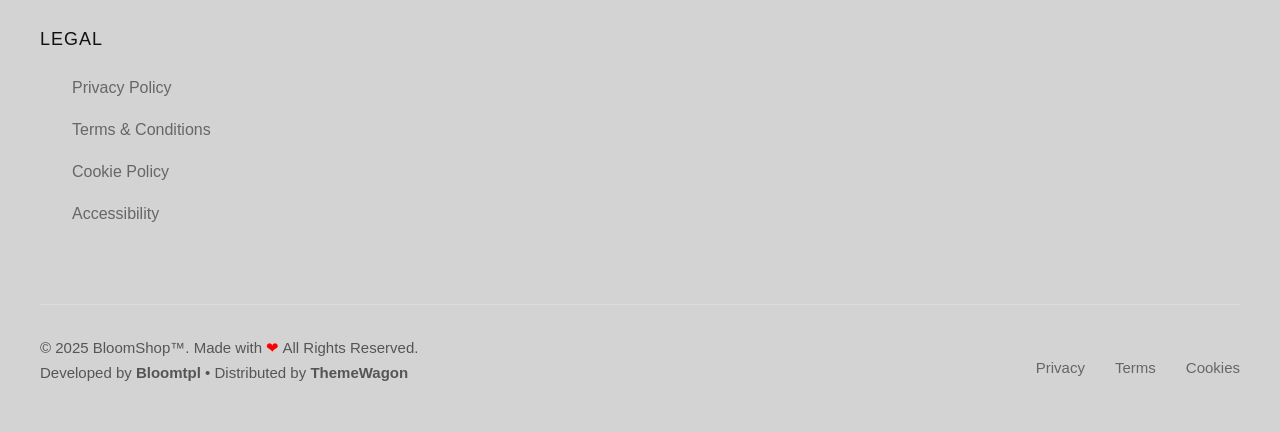
<file: contact.html>
<!DOCTYPE html>
<html lang="en">

<head>
  <meta charset="UTF-8" />
  <meta name="viewport" content="width=device-width, initial-scale=1.0" />
  <title>Contact Form UI</title>

  <link rel="stylesheet" href="css/contact.css">

  <!-- Bootstrap CSS -->
  <link href="https://cdn.jsdelivr.net/npm/bootstrap@5.3.3/dist/css/bootstrap.min.css" rel="stylesheet">

  <!-- jQuery -->
  <script src="https://code.jquery.com/jquery-3.7.1.min.js"></script>

  <!-- Font Awesome -->
  <link rel="stylesheet" href="https://cdnjs.cloudflare.com/ajax/libs/font-awesome/6.5.1/css/all.min.css" />
</head>

<body>

  <div class="contact">

    <div id="header"></div>

    <!-- LEFT FORM -->
    <div class="contact-form">

      <h2>Send us a message</h2>

      <p>
        Fill out the form below and we'll get back to you as soon as possible.
      </p>

      <form>

        <div class="row">

          <div class="input-group">
            <label>Your Name</label>
            <input type="text" placeholder="Your Name.." required>
          </div>

          <div class="input-group">
            <label>Your Email</label>
            <input type="email" placeholder="Name@example.com" required>
          </div>

        </div>

        <div class="input-group" style="margin-bottom:25px;">
          <label>Subject</label>
          <input type="text" placeholder="How can we help you?">
        </div>

        <div class="input-group">
          <label>Your Message</label>

          <textarea placeholder="Tell us more about your question or concern..."></textarea>
        </div>

        <button class="send-button">
          <i class="fa-regular fa-paper-plane"></i>
          Send Message
        </button>

      </form>

    </div>

    <!-- RIGHT SIDE -->
    <div class="right-side">

      <!-- CONTACT INFO -->
      <div class="card">

        <h3>Contact Information</h3>

        <div class="info-box">

          <div class="icon">
            <i class="fa-regular fa-envelope"></i>
          </div>

          <div class="info-text">
            <h4>Email Us</h4>

            <p>
              hello@bloomshop.com<br>
              support@bloomshop.com<br>
              Send us an email anytime
            </p>
          </div>

        </div>

        <div class="info-box">

          <div class="icon">
            <i class="fa-solid fa-phone"></i>
          </div>

          <div class="info-text">
            <h4>Call Us</h4>

            <p>
              +1 (555) 123-4567<br>
              +1 (555) 987-6543<br>
              Mon-Fri from 8am to 5pm
            </p>
          </div>

        </div>

        <div class="info-box">

          <div class="icon">
            <i class="fa-solid fa-location-dot"></i>
          </div>

          <div class="info-text">
            <h4>Visit Us</h4>

            <p>
              123 Fashion Street<br>
              Style City, SC 12345<br>
              Come say hello at our office
            </p>
          </div>

        </div>

        <div class="info-box">

          <div class="icon">
            <i class="fa-regular fa-clock"></i>
          </div>

          <div class="info-text">
            <h4>Working Hours</h4>

            <p>
              Monday - Friday: 9am - 6pm<br>
              Saturday: 10am - 4pm<br>
              Sunday: Closed
            </p>
          </div>

        </div>

      </div>

      <!-- FAQ SECTION -->
      <div class="card faq-card">

        <h3>Frequently Asked Questions</h3>

        <div class="accordion" id="faqAccordion">

          <!-- FAQ 1 -->
          <div class="accordion-item">
            <h2 class="accordion-header">
              <button class="accordion-button" type="button" data-bs-toggle="collapse" data-bs-target="#faq1">
                How long does shipping take?
              </button>
            </h2>

            <div id="faq1" class="accordion-collapse collapse show" data-bs-parent="#faqAccordion">

              <div class="accordion-body">
                Standard shipping usually takes 3-5 business days.
              </div>

            </div>
          </div>

          <!-- FAQ 2 -->
          <div class="accordion-item">
            <h2 class="accordion-header">
              <button class="accordion-button collapsed" type="button" data-bs-toggle="collapse" data-bs-target="#faq2">
                Can I return my order?
              </button>
            </h2>

            <div id="faq2" class="accordion-collapse collapse" data-bs-parent="#faqAccordion">

              <div class="accordion-body">
                Yes, returns are accepted within 30 days of purchase.
              </div>

            </div>
          </div>

          <!-- FAQ 3 -->
          <div class="accordion-item">
            <h2 class="accordion-header">
              <button class="accordion-button collapsed" type="button" data-bs-toggle="collapse" data-bs-target="#faq3">
                Do you offer customer support?
              </button>
            </h2>

            <div id="faq3" class="accordion-collapse collapse" data-bs-parent="#faqAccordion">

              <div class="accordion-body">
                Yes, our support team is available 24/7 to help you.
              </div>

            </div>
          </div>

        </div>

      </div>

      <!-- MAP -->
      <iframe
        src="https://www.google.com/maps/embed?pb=!1m18!1m12!1m3!1d3670.185493418097!2d72.53206287509393!3d23.090304579126446!2m3!1f0!2f0!3f0!3m2!1i1024!2i768!4f13.1!3m3!1m2!1s0x395e833af6f39347%3A0xf1db9065daea7008!2sSilver%20Oak%20University!5e0!3m2!1sen!2sin!4v1778820237870!5m2!1sen!2sin"
        width="600" height="450" style="border:0; border-radius:20px;" allowfullscreen="" loading="lazy">
      </iframe>

    </div>

  </div>

  <div id="footer"></div>

  <!-- Bootstrap JS -->
  <script src="https://cdn.jsdelivr.net/npm/bootstrap@5.3.3/dist/js/bootstrap.bundle.min.js"></script>

  <!-- Header Footer Load -->
  <script>
    $(document).ready(function () {
      $("#header").load("header.html");
      $("#footer").load("footer.html");
    });
  </script>

</body>

</html>
</file>
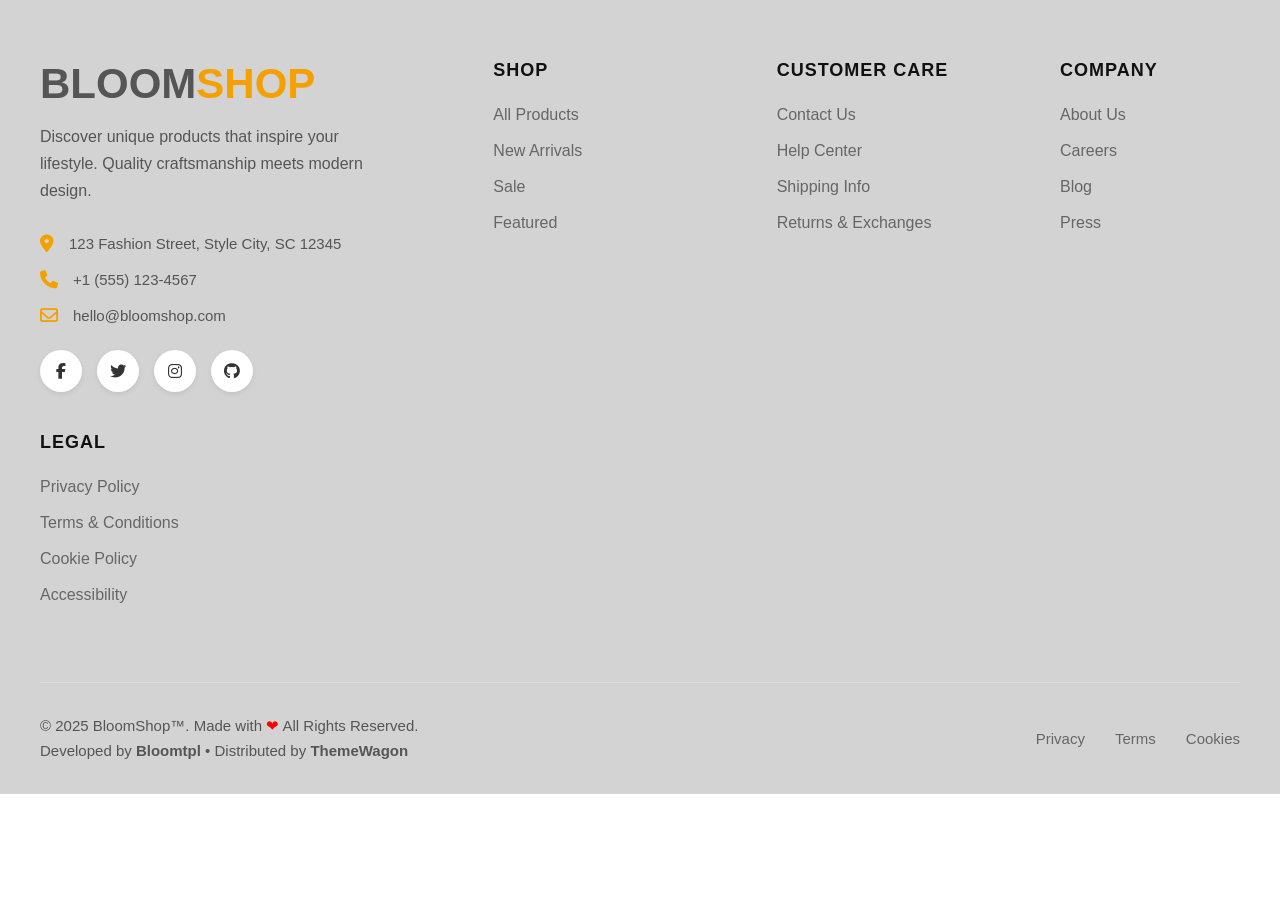
<file: footer.html>
<!DOCTYPE html>
<html lang="en">

<head>
  <meta charset="UTF-8" />
  <meta name="viewport" content="width=device-width, initial-scale=1.0" />
  <title>Footer Design</title>
  <link rel="stylesheet" href="css/footer.css">

  <!-- Font Awesome -->
  <link rel="stylesheet" href="https://cdnjs.cloudflare.com/ajax/libs/font-awesome/6.5.1/css/all.min.css" />
</head>

<body>

  <footer class="footer">

    <div class="footer-top">

      <div class="footer-column footer-brand">
        <div class="logo">BLOOM<span>SHOP</span></div>

        <p>
          Discover unique products that inspire your lifestyle.
          Quality craftsmanship meets modern design.
        </p>

        <div class="contact-item">
          <i class="fa-solid fa-location-dot"></i>
          <span>123 Fashion Street, Style City, SC 12345</span>
        </div>

        <div class="contact-item">
          <i class="fa-solid fa-phone"></i>
          <span>+1 (555) 123-4567</span>
        </div>

        <div class="contact-item">
          <i class="fa-regular fa-envelope"></i>
          <span>hello@bloomshop.com</span>
        </div>

        <div class="social-icons">
          <a href="#"><i class="fa-brands fa-facebook-f"></i></a>
          <a href="#"><i class="fa-brands fa-twitter"></i></a>
          <a href="#"><i class="fa-brands fa-instagram"></i></a>
          <a href="#"><i class="fa-brands fa-github"></i></a>
        </div>
      </div>

      <div class="footer-column">
        <h3>SHOP</h3>

        <ul>
          <li><a href="#">All Products</a></li>
          <li><a href="#">New Arrivals</a></li>
          <li><a href="#">Sale</a></li>
          <li><a href="#">Featured</a></li>
        </ul>
      </div>

      <div class="footer-column">
        <h3>CUSTOMER CARE</h3>

        <ul>
          <li><a href="contact.html">Contact Us</a></li>
          <li><a href="#">Help Center</a></li>
          <li><a href="#">Shipping Info</a></li>
          <li><a href="#">Returns & Exchanges</a></li>
        </ul>
      </div>

      <div class="footer-column">
        <h3>COMPANY</h3>

        <ul>
          <li><a href="#">About Us</a></li>
          <li><a href="#">Careers</a></li>
          <li><a href="#">Blog</a></li>
          <li><a href="#">Press</a></li>
        </ul>
      </div>

      <div class="footer-column">
        <h3>LEGAL</h3>

        <ul>
          <li><a href="#">Privacy Policy</a></li>
          <li><a href="#">Terms & Conditions</a></li>
          <li><a href="#">Cookie Policy</a></li>
          <li><a href="#">Accessibility</a></li>
        </ul>
      </div>

    </div>

    <div class="footer-bottom">

      <p>
        © 2025 BloomShop™. Made with
        <span>❤</span> All Rights Reserved.
        <br>
        Developed by <strong>Bloomtpl</strong> • Distributed by
        <strong>ThemeWagon</strong>
      </p>

      <div class="bottom-links">
        <a href="#">Privacy</a>
        <a href="#">Terms</a>
        <a href="#">Cookies</a>
      </div>

    </div>

  </footer>

</body>

</html>
</file>
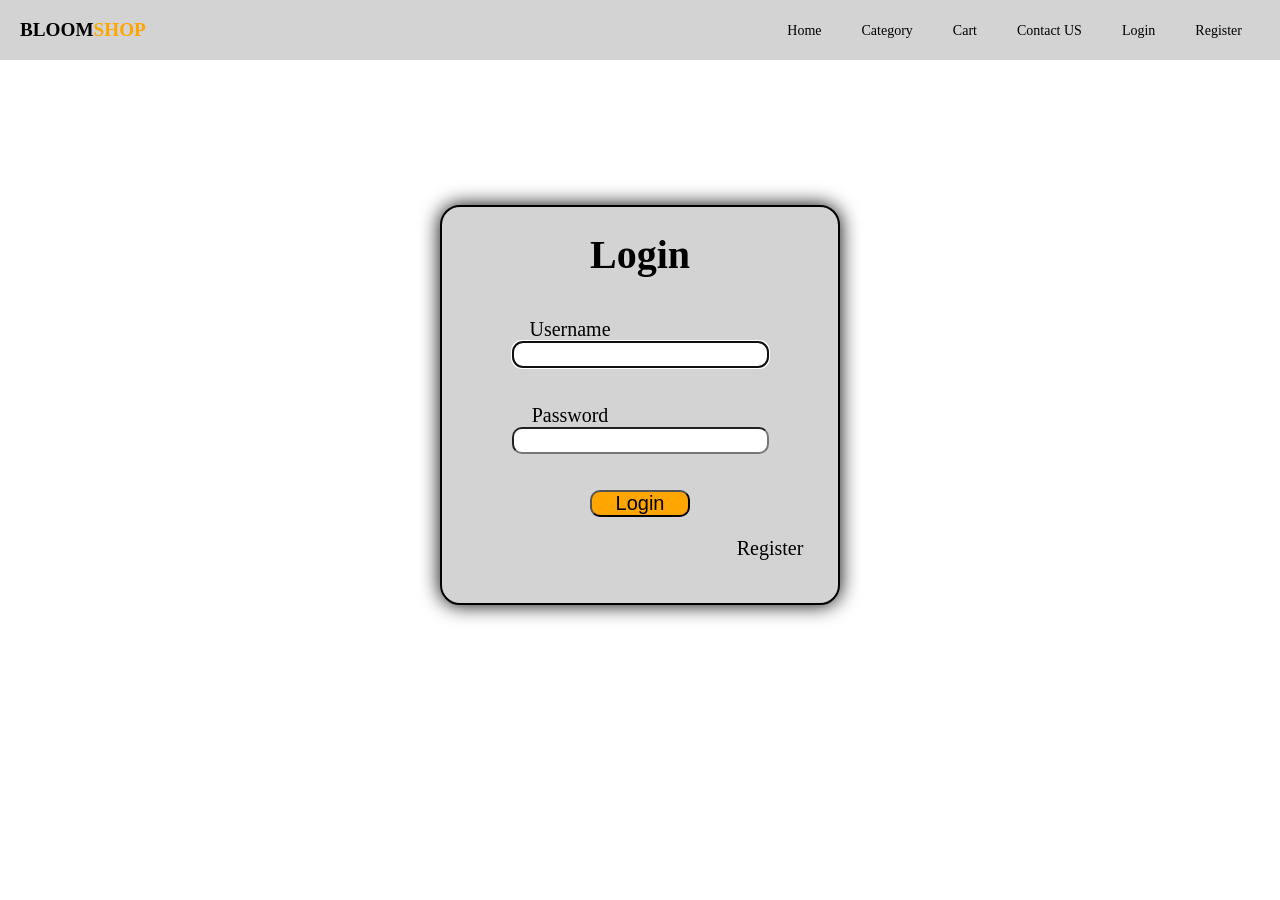
<file: Login.html>
<!DOCTYPE html>
<html lang="en">
    
<head>
    <meta charset="UTF-8">
    <meta name="viewport" content="width=device-width, initial-scale=1.0">
    <title>Login Page</title>
    <link rel="stylesheet" href="css/Login.css">
    <script src="https://code.jquery.com/jquery-3.7.1.min.js"></script>
</head>
<body>
    <div id="header"></div>

    <div class="container">
        <form id="loginForm">
            <h2>Login</h2>

            <label class="label">Username</label>
            <input type="text" id="username" autofocus required>
            <br><br>

            <label class="label">Password</label>
            <input type="password" id="password" required>
            <br><br>

            <input type="submit" value="Login" class="btn" id="loginBtn">
            <a href="Register.html" id="Register">Register</a>
        </form>
    </div>

    <script>
        $(document).ready(function () {
            $("#header").load("header.html");

            // Already logged in → go home
            if (localStorage.getItem("loggedInUser")) {
                window.location.href = "index.html";
                return;
            }

            $("#loginForm").submit(function (event) {
                event.preventDefault();

                var enteredUsername = $("#username").val().trim();
                var enteredPassword = $("#password").val();

                var savedUserStr = localStorage.getItem("registeredUser");

                if (!savedUserStr) {
                    alert("No account found. Please register first.");
                    return;
                }

                var savedUser = JSON.parse(savedUserStr);

                if (savedUser.username === enteredUsername && savedUser.password === enteredPassword) {
                    localStorage.setItem("loggedInUser", JSON.stringify(savedUser));
                    alert("Login Successful! Welcome back, " + (savedUser.fullname || savedUser.username) + "!");
                    window.location.href = "index.html";
                } else {
                    alert("Wrong username or password. Please try again.");
                }
            });
        });
    </script>
</body>
</html>
</file>
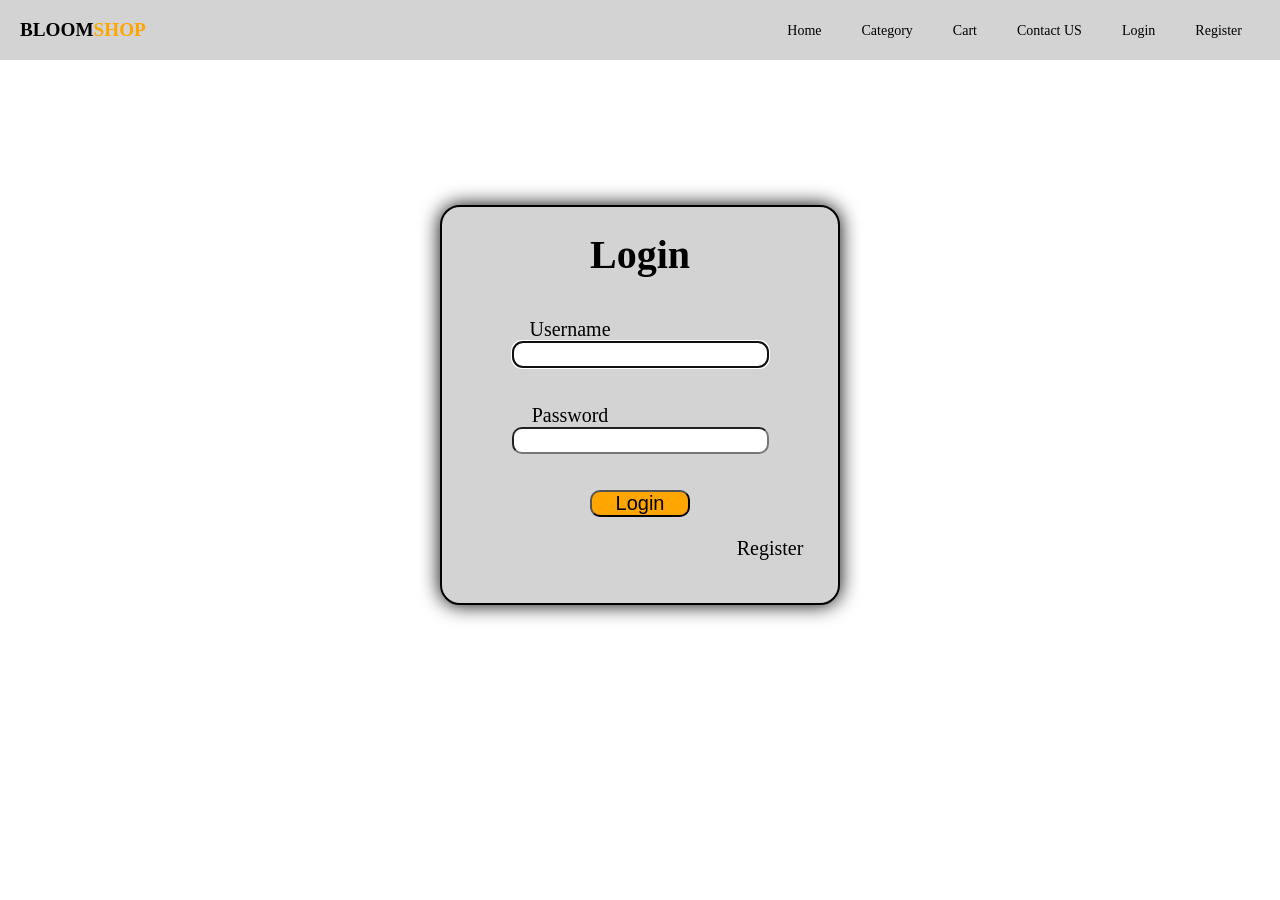
<file: myprofile.html>
<!DOCTYPE html>
<html lang="en">

<head>
    <meta charset="UTF-8">
    <meta name="viewport" content="width=device-width, initial-scale=1.0">
    <title>My Profile - BloomShop</title>
    <link rel="stylesheet" href="css/myprofile.css">
    <link rel="stylesheet" href="https://cdnjs.cloudflare.com/ajax/libs/font-awesome/6.5.1/css/all.min.css">
    <script src="https://code.jquery.com/jquery-3.7.1.min.js"></script>
</head>

<body>

    <div id="header"></div>

    <div class="profile-wrapper">

        <!-- Sidebar -->
        <div class="sidebar">
            <div class="avatar-box">
                <div class="avatar-circle">
                    <i class="fa-solid fa-user"></i>
                </div>
                <h3 id="sidebarName">User</h3>
                <p id="sidebarEmail" class="sidebar-email">—</p>
            </div>

            <nav class="sidebar-nav">
                <a href="myprofile.html" class="sidebar-link active">
                    <i class="fa-solid fa-user"></i> My Profile
                </a>
                <a href="cart.html" class="sidebar-link">
                    <i class="fa-solid fa-cart-shopping"></i> My Cart
                </a>
                <a href="orderhistory.html" class="sidebar-link">
                    <i class="fa-solid fa-clock-rotate-left"></i> Order History
                </a>
                <a href="category.html" class="sidebar-link">
                    <i class="fa-solid fa-layer-group"></i> Category
                </a>
                <a href="contact.html" class="sidebar-link">
                    <i class="fa-solid fa-headset"></i> Support
                </a>
                <button class="sidebar-link logout-btn" id="logoutBtn">
                    <i class="fa-solid fa-right-from-bracket"></i> Logout
                </button>
            </nav>
        </div>

        <!-- Main Content -->
        <div class="profile-main">
            <div class="profile-card">
                <h2 class="section-title"><i class="fa-solid fa-address-card"></i> Personal Information</h2>
                <hr class="divider">

                <div class="info-grid">
                    <div class="info-item">
                        <label><i class="fa-solid fa-user"></i> Full Name</label>
                        <p id="infoFullname">—</p>
                    </div>
                    <div class="info-item">
                        <label><i class="fa-solid fa-at"></i> Username</label>
                        <p id="infoUsername">—</p>
                    </div>
                    <div class="info-item">
                        <label><i class="fa-solid fa-envelope"></i> Email</label>
                        <p id="infoEmail">—</p>
                    </div>
                    <div class="info-item">
                        <label><i class="fa-solid fa-phone"></i> Phone Number</label>
                        <p id="infoPhone">—</p>
                    </div>
                </div>
            </div>

            <!-- Quick Actions -->
            <div class="quick-actions">
                <h2 class="section-title"><i class="fa-solid fa-bolt"></i> Quick Actions</h2>
                <hr class="divider">
                <div class="action-grid">
                    <a href="cart.html" class="action-card">
                        <i class="fa-solid fa-cart-shopping"></i>
                        <span>My Cart</span>
                    </a>
                    <a href="orderhistory.html" class="action-card">
                        <i class="fa-solid fa-clock-rotate-left"></i>
                        <span>Order History</span>
                    </a>
                    <a href="category.html" class="action-card">
                        <i class="fa-solid fa-layer-group"></i>
                        <span>Category</span>
                    </a>
                    <a href="contact.html" class="action-card">
                        <i class="fa-solid fa-headset"></i>
                        <span>Support</span>
                    </a>
                </div>
            </div>
        </div>

    </div>

    <div id="footer"></div>

    <script>
        $(document).ready(function () {
            $("#header").load("header.html");
            $("#footer").load("footer.html");

            // Redirect if not logged in
            const userStr = localStorage.getItem("loggedInUser");
            if (!userStr) {
                alert("Please login first.");
                window.location.href = "Login.html";
                return;
            }

            const user = JSON.parse(userStr);

            // Fill sidebar
            $("#sidebarName").text(user.fullname || user.username || "User");
            $("#sidebarEmail").text(user.email || "");

            // Fill personal info
            $("#infoFullname").text(user.fullname || "—");
            $("#infoUsername").text(user.username || "—");
            $("#infoEmail").text(user.email || "—");
            $("#infoPhone").text(user.phone || "—");

            // Logout
            $("#logoutBtn").click(function () {
                localStorage.removeItem("loggedInUser");
                alert("Logged out successfully!");
                window.location.href = "Login.html";
            });
        });
    </script>

</body>
</html>
</file>
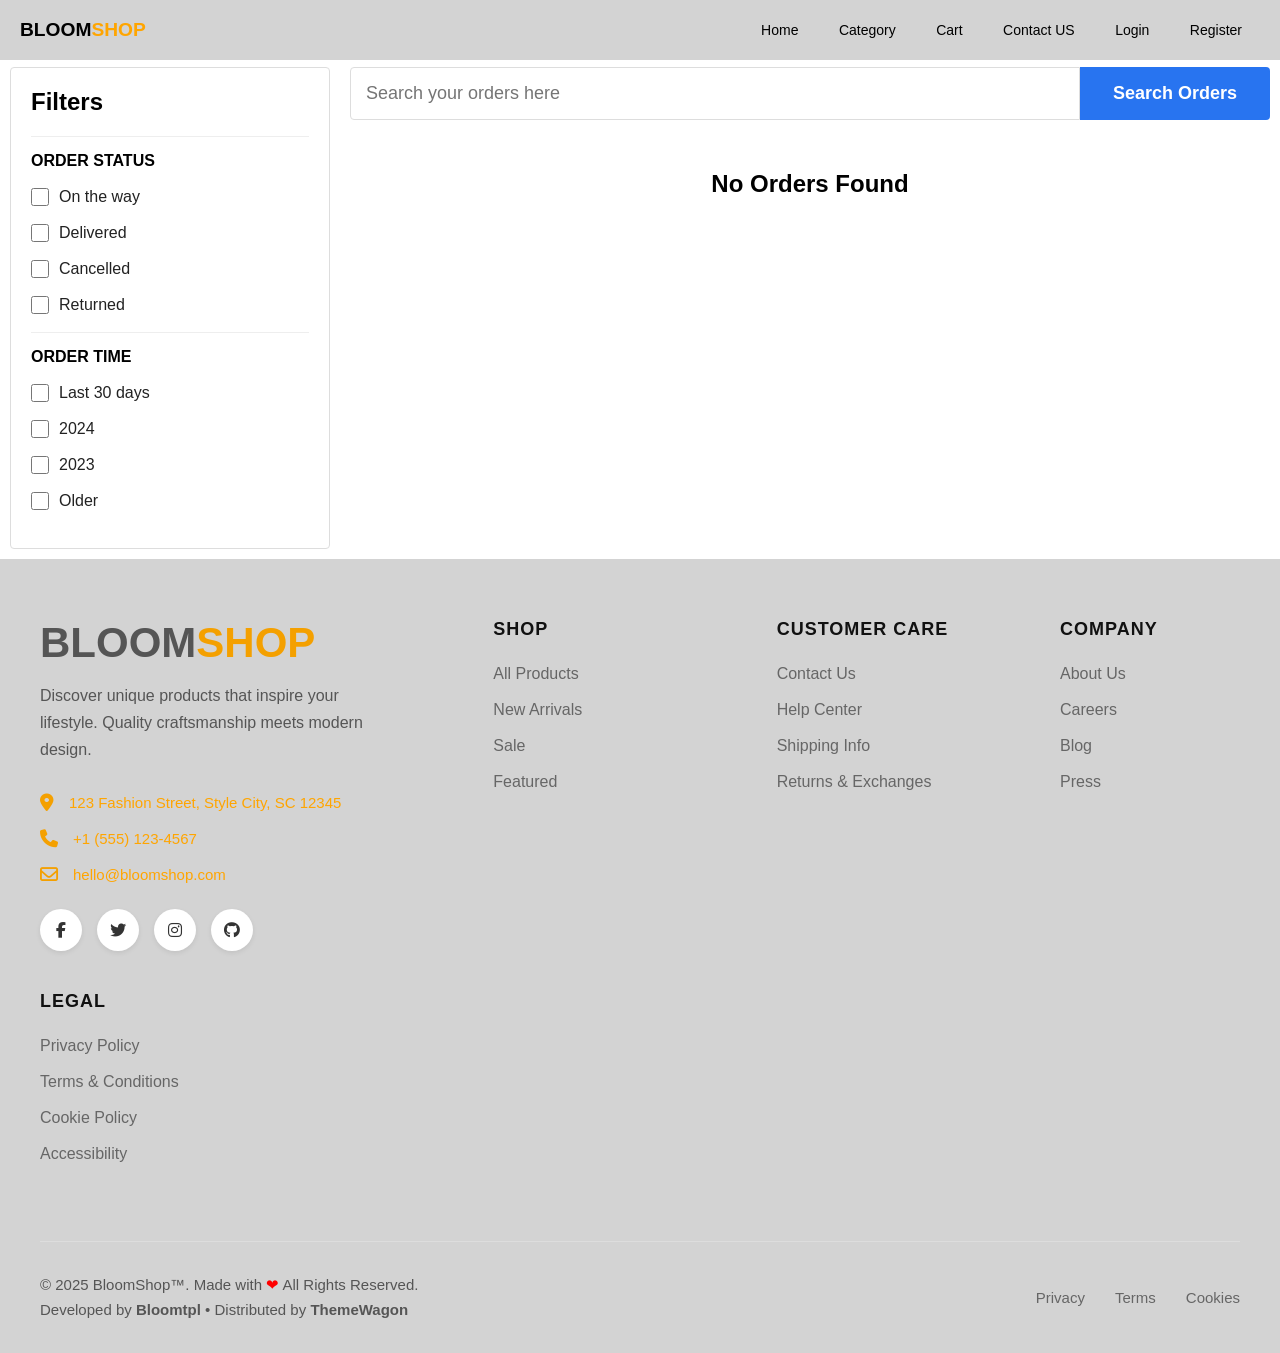
<file: orderhistory.html>
<!DOCTYPE html>
<html lang="en">

<head>
    <meta charset="UTF-8">
    <meta name="viewport" content="width=device-width, initial-scale=1.0">
    <title>My Orders</title>
    <link rel="stylesheet" href="css/orderhistory.css">
    <script src="https://code.jquery.com/jquery-3.7.1.min.js"></script>
</head>

<body>
    <div id="header"></div>

    <div class="breadcrumb">
        <a href="index.html">Home </a><span>›</span> OrderHistory
    </div>

    <div class="container">

        <!-- SIDEBAR -->

        <div class="sidebar">

            <h1>Filters</h1>

            <div class="filter-box">
                <h3>ORDER STATUS</h3>

                <div class="filter-item">
                    <input type="checkbox">
                    <label>On the way</label>
                </div>

                <div class="filter-item">
                    <input type="checkbox">
                    <label>Delivered</label>
                </div>

                <div class="filter-item">
                    <input type="checkbox">
                    <label>Cancelled</label>
                </div>

                <div class="filter-item">
                    <input type="checkbox">
                    <label>Returned</label>
                </div>
            </div>

            <div class="filter-box">
                <h3>ORDER TIME</h3>

                <div class="filter-item">
                    <input type="checkbox">
                    <label>Last 30 days</label>
                </div>

                <div class="filter-item">
                    <input type="checkbox">
                    <label>2024</label>
                </div>

                <div class="filter-item">
                    <input type="checkbox">
                    <label>2023</label>
                </div>

                <div class="filter-item">
                    <input type="checkbox">
                    <label>Older</label>
                </div>
            </div>

        </div>

        <!-- CONTENT -->

        <div class="content">

            <!-- SEARCH -->

            <div class="search-box">
                <input type="text" placeholder="Search your orders here">
                <button> Search Orders</button>
            </div>

            
            <div id="ordersContainer"></div>

        </div>

    </div>
    <div id="footer"></div>
    <script>
        $(document).ready(function () {
            $("#header").load("header.html");
        });
    </script>
    <script>
        $(document).ready(function () {
            $("#footer").load("footer.html");
        });
    </script>
    <script>

    // GET ORDERS

    let orders =
        JSON.parse(localStorage.getItem("orders")) || [];

    let container =
        document.getElementById("ordersContainer");

    // IF NO ORDERS

    if (orders.length === 0) {

        container.innerHTML = `
            <h2 style="padding:30px; text-align:center;">
                No Orders Found
            </h2>
        `;
    }

    // SHOW ORDERS

    else {

        orders.reverse().forEach(order => {

            container.innerHTML += `

            <div class="order-card">

                <div class="order-left">

                    <img src="${order.image}" alt="">

                    <div class="product-details">

                        <h2>${order.name}</h2>

                        <p>
                            Color: ${order.color}
                            &nbsp;
                            Size: ${order.size}
                        </p>

                    </div>

                </div>

                <div class="price">
                    ₹${order.price}
                </div>

                <div class="status">

                    <h3 class="green">
                        ● ${order.status} on ${order.date}
                    </h3>

                    <p>
                        Your item has been delivered
                    </p>

                    <div class="review">
                        ★ Rate & Review Product
                    </div>

                </div>

            </div>

            `;

        });

    }

</script>

</body>

</html>
</file>
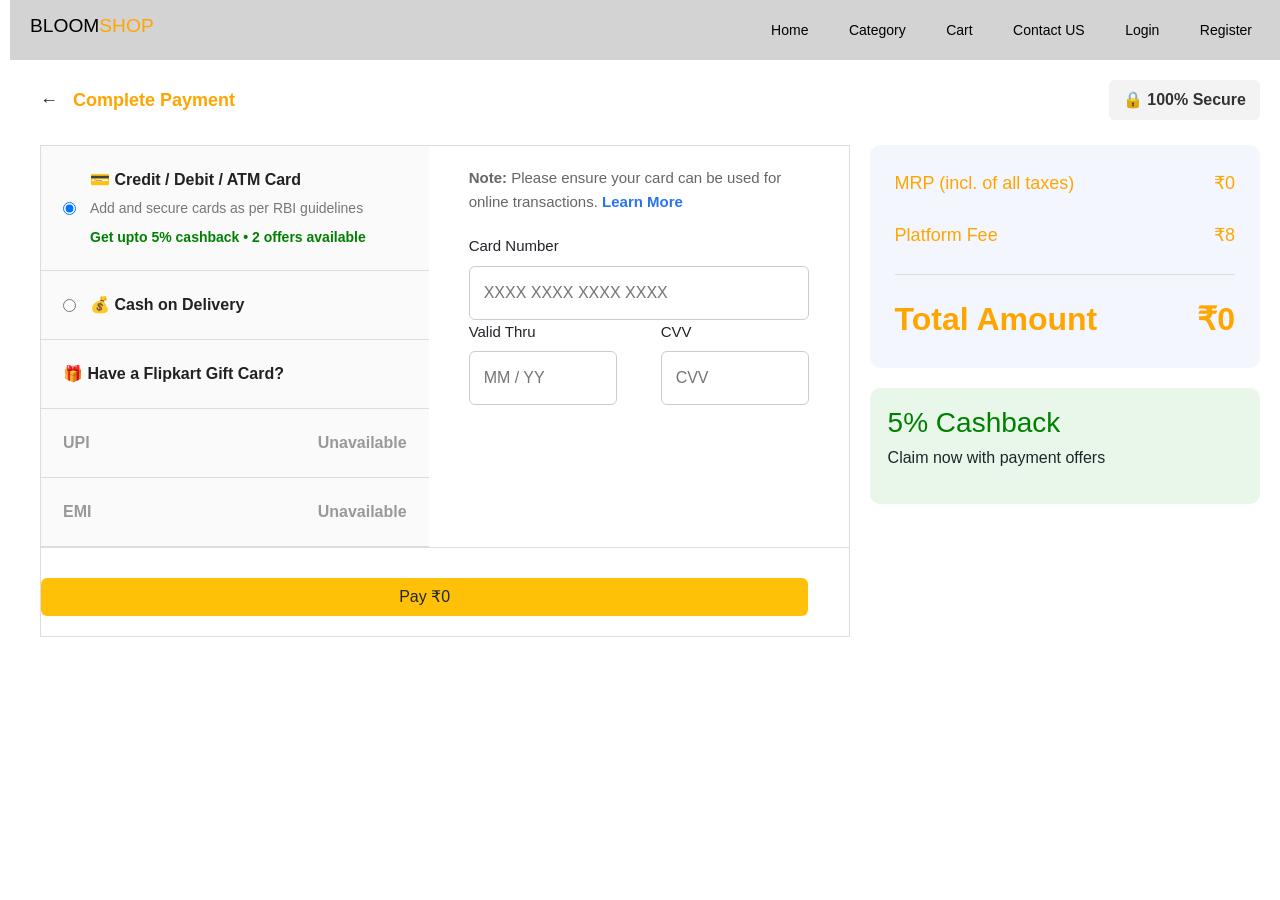
<file: payment.html>
<!DOCTYPE html>
<html lang="en">

<head>
  <meta charset="UTF-8" />
  <meta name="viewport" content="width=device-width, initial-scale=1.0" />
  <title>Payment Page</title>

  <link rel="stylesheet" href="css/payment.css">

  <!-- Bootstrap CSS -->
  <link href="https://cdn.jsdelivr.net/npm/bootstrap@5.3.3/dist/css/bootstrap.min.css" rel="stylesheet">

  <script src="https://code.jquery.com/jquery-3.7.1.min.js"></script>
</head>

<body>
  <div id="header"></div>

  <div class="payment">

    <div class="top-bar">

      <div class="title">
        ←
        <a href="cart.html"><span>Complete Payment</span></a>
      </div>

      <div class="secure">
        🔒 100% Secure
      </div>

    </div>

    <div class="main">

      <!-- LEFT -->

      <div class="left">

        <div class="payment-option">

          <!-- PAYMENT OPTIONS -->

          <div class="option-list">

            <!-- CARD OPTION -->

            <div class="option">

              <input type="radio" name="paymentMethod" id="cardOption" checked>

              <div>

                💳 Credit / Debit / ATM Card

                <small>
                  Add and secure cards as per RBI guidelines
                </small>

                <div class="green">
                  Get upto 5% cashback • 2 offers available
                </div>

              </div>

            </div>

            <!-- COD OPTION -->

            <div class="option">

              <input type="radio" name="paymentMethod" id="codOption">

              <div>
                💰 Cash on Delivery
              </div>

            </div>

            <!-- GIFT -->

            <div class="option">
              🎁 Have a Flipkart Gift Card?
            </div>

            <!-- DISABLED -->

            <div class="option disabled">
              UPI
              <div style="margin-left:auto;">Unavailable</div>
            </div>

            <div class="option disabled">
              EMI
              <div style="margin-left:auto;">Unavailable</div>
            </div>

          </div>

          <!-- CARD FORM -->

          <div class="payment-form" id="cardForm">

            <div class="note">
              <b>Note:</b>
              Please ensure your card can be used for online transactions.
              <a href="#">Learn More</a>
            </div>

            <label>Card Number</label>

            <input type="text" placeholder="XXXX XXXX XXXX XXXX">

            <div class="row">

              <div>

                <label>Valid Thru</label>

                <input type="text" placeholder="MM / YY">

              </div>

              <div>

                <label>CVV</label>

                <input type="password" placeholder="CVV">

              </div>

            </div>

          </div>

          <!-- COD MESSAGE -->

          <div class="payment-form" id="codMessage" style="display:none;">

            <h2>Cash on Delivery</h2>

            <p style="margin-top:20px; font-size:18px; color:#555;">

              You will pay when your order is delivered successfully.

            </p>

          </div>

        </div>

        <!-- PAY BUTTON -->
        <button class="btn bg-warning" data-bs-toggle="modal" data-bs-target="#successModal" id="payBtn">

          Pay ₹0

        </button>
      </div>

      <!-- RIGHT -->

      <div class="right">

        <div class="summary">

          <div class="summary-row">
            <span>MRP (incl. of all taxes)</span>
            <span>₹<span id="mrpAmount">0</span></span>
          </div>

          <div class="summary-row">
            <span>Platform Fee</span>
            <span>₹<span id="platformFee">8</span></span>
          </div>

          <div class="divider"></div>

          <div class="total">
            <span>Total Amount</span>
            <span>₹<span id="finalAmount">0</span></span>
          </div>

        </div>

        <div class="cashback">

          <h3>5% Cashback</h3>

          <p>Claim now with payment offers</p>

        </div>

      </div>

    </div>

  </div>

  <!-- MODAL -->

  <div class="modal fade" id="successModal" tabindex="-1">

    <div class="modal-dialog modal-dialog-centered">

      <div class="modal-content">

        <div class="modal-header">

          <h3 class="modal-title">
            Payment Status
          </h3>

        </div>

        <div class="modal-body text-center">

          <h2 style="color:green;">
            Payment Successful ✅
          </h2>

          <p>
            Your order has been placed successfully.
          </p>

        </div>

        <div class="modal-footer">

          <button type="button" class="btn btn-success" onclick="goHome()">

            OK

          </button>

        </div>

      </div>

    </div>

  </div>

  <!-- Bootstrap JS -->

  <script src="https://cdn.jsdelivr.net/npm/bootstrap@5.3.3/dist/js/bootstrap.bundle.min.js"></script>

  <!-- JS -->

  <script>

    const cardOption =
      document.getElementById("cardOption");

    const codOption =
      document.getElementById("codOption");

    const cardForm =
      document.getElementById("cardForm");

    const codMessage =
      document.getElementById("codMessage");

    // CARD OPTION

    cardOption.addEventListener("change", function () {

      if (cardOption.checked) {

        cardForm.style.display = "block";

        codMessage.style.display = "none";

      }

    });

    // COD OPTION

    codOption.addEventListener("change", function () {

      if (codOption.checked) {

        cardForm.style.display = "none";

        codMessage.style.display = "block";

      }

    });
      

  // SAVE ORDER FUNCTION

  function saveOrder() {

    // CART DATA GET

    let cart =
      JSON.parse(localStorage.getItem("cart")) || [];

    // OLD ORDERS

    let orders =
      JSON.parse(localStorage.getItem("orders")) || [];

    // DATE

    let today =
      new Date().toLocaleDateString("en-GB", {
        day: "2-digit",
        month: "short"
      });

    // NEW ORDERS

    cart.forEach(item => {

      orders.push({

        name: item.name,
        image: item.image,
        price: item.price,
        color: item.color || "Black",
        size: item.size || "L",
        status: "Delivered",
        date: today

      });

    });

    // SAVE

    localStorage.setItem("orders", JSON.stringify(orders));

    // CLEAR CART

    localStorage.removeItem("cart");

  }


    // REDIRECT

    function goHome() {

  // SAVE ORDER

  saveOrder();

  // REDIRECT

  window.location.href = "orderhistory.html";

}

    // GET DATA FROM LOCALSTORAGE

    let subtotal =
      localStorage.getItem("subtotal") || 0;

    let grandTotal =
      localStorage.getItem("grandTotal") || 0;

    // SHOW VALUES

    document.getElementById("mrpAmount").innerText =
      Number(subtotal).toLocaleString();

    document.getElementById("finalAmount").innerText =
      Number(grandTotal).toLocaleString();

    document.getElementById("payBtn").innerText =
      "Pay ₹" + Number(grandTotal).toLocaleString();

  </script>

  <script>
    $(document).ready(function () {
      $("#header").load("header.html");
    });
  </script>
</body>

</html>
</file>
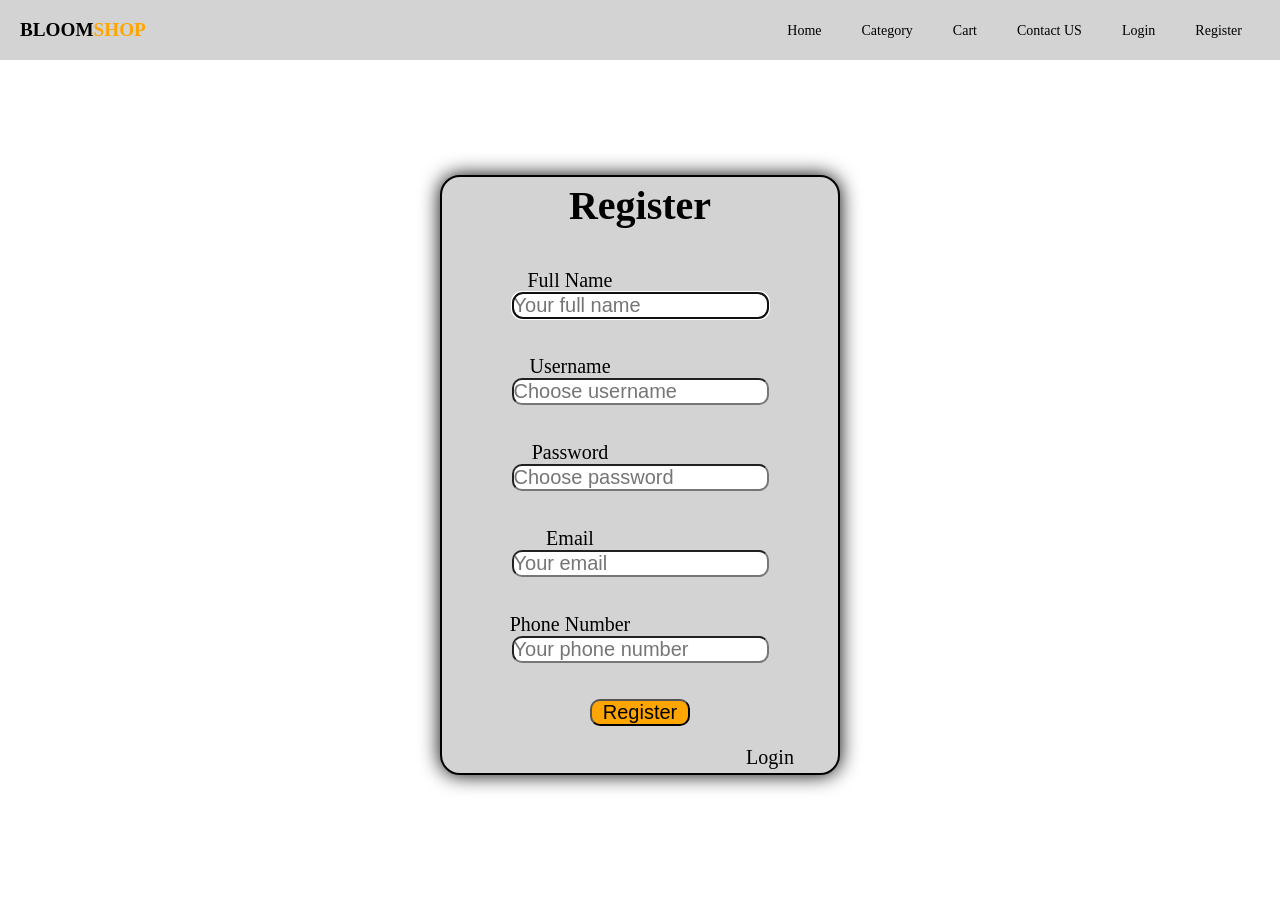
<file: Register.html>
<!DOCTYPE html>
<html lang="en">
<head>
    <meta charset="UTF-8">
    <meta name="viewport" content="width=device-width, initial-scale=1.0">
    <title>Register</title>
    <link rel="stylesheet" href="css/Register.css">
    <script src="https://code.jquery.com/jquery-3.7.1.min.js"></script>
</head>
<body>
    <div id="header"></div>
    <div class="register">
        <form id="registerForm">
            <h2>Register</h2>

            <label class="label">Full Name</label>
            <input type="text" id="fullname" required autofocus placeholder="Your full name">
            <br><br>

            <label class="label">Username</label>
            <input type="text" id="username" required placeholder="Choose username">
            <br><br>

            <label class="label">Password</label>
            <input type="password" id="password" required placeholder="Choose password">
            <br><br>

            <label class="label">Email</label>
            <input type="email" id="email" required placeholder="Your email">
            <br><br>

            <label class="label">Phone Number</label>
            <input type="tel" id="phone" placeholder="Your phone number">
            <br><br>

            <input type="submit" value="Register" class="btn">
            <a href="Login.html" id="Register">Login</a>
        </form>
    </div>
   <script>
    $(document).ready(function () {

        $("#header").load("header.html");

        if (localStorage.getItem("loggedInUser")) {
            window.location.href = "index.html";
        }

        $("#registerForm").submit(function (event) {
            event.preventDefault();

            var fullname = $("#fullname").val().trim();
            var username = $("#username").val().trim();
            var password = $("#password").val().trim();
            var email = $("#email").val().trim();
            var phone = $("#phone").val().trim();

            var namePattern = /^[A-Za-z ]{3,}$/;
            var usernamePattern = /^[A-Za-z0-9_]{4,}$/;
            var passwordPattern = /^(?=.*[A-Z])(?=.*[0-9]).{6,}$/;
            var emailPattern = /^[^\s@]+@[^\s@]+\.[^\s@]+$/;
            var phonePattern = /^[0-9]{10}$/;

            if (!namePattern.test(fullname)) {
                alert("Full Name must contain only letters and minimum 3 characters");
                $("#fullname").focus();
                return;
            }

            if (!usernamePattern.test(username)) {
                alert("Username must be minimum 4 characters and contain only letters, numbers or underscore");
                $("#username").focus();
                return;
            }

            if (!passwordPattern.test(password)) {
                alert("Password must contain minimum 6 characters, 1 uppercase letter and 1 number");
                $("#password").focus();
                return;
            }

            if (!emailPattern.test(email)) {
                alert("Please enter a valid email address");
                $("#email").focus();
                return;
            }

            if (phone !== "" && !phonePattern.test(phone)) {
                alert("Phone number must be exactly 10 digits");
                $("#phone").focus();
                return;
            }

            var userData = {
                fullname: fullname,
                username: username,
                password: password,
                email: email,
                phone: phone
            };

            localStorage.setItem("registeredUser", JSON.stringify(userData));

            localStorage.setItem("loggedInUser", JSON.stringify(userData));

            alert("Registration Successful! Welcome to BloomShop!");

            window.location.href = "index.html";
        });

    });
</script>
</body>
</html>
</file>
<file: css/index.css>
* {
            margin: 0;
            padding: 0;
            box-sizing: border-box;
            font-family: 'Jost', sans-serif;
        }

        .slider {
            width: 80%;
            height: 400px;
            margin: 40px auto;
            overflow: hidden;
            border-radius: 15px;
            position: relative;
            box-shadow: 0 4px 10px rgba(0, 0, 0, 0.2);
            margin-top: 100px;
        }

        /* Slides */
        .slides {
            display: flex;
            width: 400%;
            height: 100%;
            animation: slide 12s infinite;
        }

        .slides img {
            width: 25%;
            height: 100%;
            object-fit: cover;
        }

        /* Animation */
        @keyframes slide {

            0% {
                transform: translateX(0);
            }

            20% {
                transform: translateX(0);
            }

            25% {
                transform: translateX(-25%);
            }

            45% {
                transform: translateX(-25%);
            }

            50% {
                transform: translateX(-50%);
            }

            70% {
                transform: translateX(-50%);
            }

            75% {
                transform: translateX(-75%);
            }

            95% {
                transform: translateX(-75%);
            }

            100% {
                transform: translateX(0);
            }
        }

        h2 {
            margin-top: 10px;
            color: orange;
            text-align: center;
            font-size: 40px;
        }

        p {
            text-align: center;
            font-size: 20px;
        }

        a {
            text-decoration: none;
            color: black;
        }

        .main {
            display: flex;
            margin-left: 100px;
        }

        .box1 {
            margin-top: 20px;
            margin-left: 30px;
            height: 500px;
            width: 400px;
            border: 2px solid black;
            border-radius: 20px;
        }

        .box2 {
            margin-top: 20px;
            margin-left: 30px;
            height: 500px;
            width: 400px;
            border: 2px solid black;
            border-radius: 20px;
        }

        .box3 {
            margin-top: 20px;
            margin-left: 30px;
            height: 500px;
            width: 400px;
            border: 2px solid black;
            border-radius: 20px;
        }

        .box4 {
            margin-top: 20px;
            margin-left: 30px;
            height: 500px;
            width: 400px;
            border: 2px solid black;
            border-radius: 20px;
        }

        .box5 {
            margin-top: 20px;
            margin-left: 30px;
            height: 500px;
            width: 400px;
            border: 2px solid black;
            border-radius: 20px;
        }

        .box6 {
            margin-top: 20px;
            margin-left: 30px;
            height: 500px;
            width: 400px;
            border: 2px solid black;
            border-radius: 20px;
        }

        .box7 {
            margin-top: 20px;
            margin-left: 30px;
            height: 500px;
            width: 400px;
            border: 2px solid black;
            border-radius: 20px;
        }

        .box8 {
            margin-top: 20px;
            margin-left: 30px;
            height: 500px;
            width: 400px;
            border: 2px solid black;
            border-radius: 20px;
        }

        .box9 {
            margin-top: 20px;
            margin-left: 30px;
            height: 500px;
            width: 400px;
            border: 2px solid black;
            border-radius: 20px;
        }

        .box10 {
            margin-top: 20px;
            margin-left: 30px;
            height: 500px;
            width: 400px;
            border: 2px solid black;
            border-radius: 20px;
        }

        #img1 {
            height: 400px;
            width: 398px;
            border-radius: 20px 20px 0px 0px;
        }

        #img2 {
            height: 400px;
            width: 397px;
            border-radius: 20px 20px 0px 0px;
        }

        #img3 {
            height: 400px;
            width: 397px;
            border-radius: 20px 20px 0px 0px;
        }

        #img4 {
            height: 400px;
            width: 397px;
            border-radius: 20px 20px 0px 0px;
        }

        #img5 {
            height: 400px;
            width: 398px;
            border-radius: 20px 20px 0px 0px;
        }

        #img6 {
            height: 400px;
            width: 396px;
            border-radius: 20px 20px 0px 0px;
        }

        #img7 {
            height: 400px;
            width: 398px;
            border-radius: 20px 20px 0px 0px;
        }

        #img8 {
            height: 400px;
            width: 396px;
            border-radius: 20px 20px 0px 0px;
        }

        #img9 {
            height: 400px;
            width: 396px;
            border-radius: 20px 20px 0px 0px;
        }

        #img10 {
            height: 400px;
            width: 396px;
            border-radius: 20px 20px 0px 0px;
        }

        h3 {
            margin-left: 10px;
        }

        h5 {
            margin-left: 10px;
        }

        input {
            font-size: 20px;
            background-color: orange;
            border-radius: 20px;
            margin-left: 80px;
            width: 200px;
        }

        .top {
            display: flex;
            justify-content: right;
            position: sticky;
            margin-right: 30px;
        }

        .scrollupbox {
            border-radius: 30%;
            height: 40px;
            width: 40px;
            background-color: orange;
            align-content: center;
            text-align: center;
        }
</file>
<file: css/cart.css>
* {
  margin: 0;
  padding: 0;
  box-sizing: border-box;
  font-family: Arial, sans-serif;
}

body {
  background: #f4f4f4;
  margin-top: 100px;
}

h1 {
  font-size: 35px;
  margin: 30px 30px 10px 30px;
}

.continue-btn {
  display: inline-flex;
  align-items: center;
  gap: 8px;
  margin: 10px 30px 0 30px;
  text-decoration: none;
  color: #000;
  font-size: 15px;
}

.continue-btn:hover {
  color: orange;
}

.cart-container {
  display: flex;
  gap: 30px;
  margin: 30px 30px 0 30px;
  align-items: flex-start;
}

.cart {
  flex: 2;
  background: #fff;
  padding: 30px;
  border-radius: 20px;
}

.summary {
  flex: 1;
  background: #fff;
  padding: 20px 25px 25px 25px;
  border-radius: 20px;
  height: fit-content;
  box-shadow: 0px 0px 10px rgba(0,0,0,0.15);
}

.cart-item {
  display: flex;
  align-items: center;
  justify-content: space-between;
  padding: 25px 10px;
  border-bottom: 1px solid #ddd;
}

.cart-item:last-child {
  border-bottom: none;
}

.left {
  display: flex;
  align-items: center;
  gap: 20px;
}

.left img {
  width: 130px;
  height: 100px;
  object-fit: cover;
  border-radius: 10px;
}

.details h2 {
  margin-bottom: 10px;
  font-size: 20px;
}

.details p {
  font-size: 18px;
  color: #555;
  margin-bottom: 15px;
}

.qty-box {
  display: flex;
  align-items: center;
  gap: 16px;
  border: 1px solid #ccc;
  border-radius: 40px;
  width: 160px;
  justify-content: center;
  padding: 2px 0;
}

.qty-box button {
  border: none;
  background: none;
  font-size: 22px;
  cursor: pointer;
  width: 36px;
  color: #333;
}

.qty-box button:hover {
  color: orange;
}

.qty {
  font-size: 20px;
  min-width: 24px;
  text-align: center;
}

.price {
  font-size: 22px;
  font-weight: bold;
  white-space: nowrap;
}

/* ── Order Summary ── */
.summary h2 {
  text-align: center;
  margin-bottom: 20px;
  font-size: 20px;
  border-bottom: 1px solid #eee;
  padding-bottom: 12px;
}

.summary-row {
  display: flex;
  justify-content: space-between;
  align-items: center;
  margin: 14px 0;
  font-size: 16px;
  color: #444;
}

.summary-row hr {
  margin: 14px 0;
}

.total {
  font-size: 22px;
  font-weight: bold;
  color: orange;
  margin-top: 6px;
}

.summary hr {
  border: none;
  border-top: 1px solid #ddd;
  margin: 14px 0;
}

.checkout {
  width: 100%;
  padding: 14px;
  border: none;
  border-radius: 40px;
  background: orange;
  color: #000;
  font-size: 16px;
  font-weight: bold;
  cursor: pointer;
  margin-top: 16px;
}

.checkout:hover {
  background: #e69500;
}

.checkout a {
  text-decoration: none;
  color: #000;
}
</file>
<file: css/category.css>
* {
   margin: 0;
   padding: 0;
   box-sizing: border-box;
 }

 body {
   background-color: white;
 }

 header {
   display: flex;
   justify-content: end;
   align-items: center;
   height: 60px;
   background-color: lightgray;
 }

 #navheader {
   padding-right: 40px;
   text-decoration: none;
   color: black;
 }

 #shop {
   position: relative;
   right: 65%;
 }

 span {
   color: orange;
 }

 h1 {
   margin-top: 30px;
   margin-left: 20px;
   font-family: 'Bebas Neue', sans-serif;
   font-size: 30px;
   letter-spacing: 0.08em;
   margin-bottom: 36px;
 }

 .grid {
   display: grid;
   margin-right: 10px;
   margin-left: 10px;
   grid-template-columns: repeat(4, 1fr);
   gap: 24px;
 }

 .card {
   background: var(--card-bg);
   border: 1px solid var(--border);
   border-radius: 4px;
   overflow: hidden;
   position: relative;
   transition: box-shadow 0.25s ease, transform 0.25s ease;
 }

 .card:hover {
   transform: translateY(-4px);
   box-shadow: 0 12px 32px rgba(0, 0, 0, 0.10);
 }

 .img-wrap {
   width: 100%;
   aspect-ratio: 1 / 0.82;
   /* background: #fafaf8; */
   display: flex;
   align-items: center;
   justify-content: center;
   padding: 20px;
   border: 1px solid lightgray;
 }

 .img-wrap img {
   width: 100%;
   height: 100%;
   object-fit: contain;
   transition: transform 0.3s ease;
 }

 .card:hover .img-wrap img {
   transform: scale(1.04);
 }

 .info {
   padding: 16px 18px 20px;
   border-top: 1px solid var(--border);
 }

 .brand-tag {
   display: inline-block;
   background: var(--brand-tag);
   color: var(--muted);
   font-size: 0.68rem;
   font-weight: 500;
   letter-spacing: 0.12em;
   text-transform: uppercase;
   padding: 3px 8px;
   border-radius: 2px;
   margin-bottom: 8px;
 }

 .product-name {
   font-size: 0.92rem;
   font-weight: 500;
   color: var(--text);
   margin-bottom: 12px;
   line-height: 1.35;
 }

 .pricing {
   display: flex;
   align-items: baseline;
   gap: 10px;
   flex-wrap: wrap;
 }

 .sale-price {
   font-size: 1rem;
   font-weight: 600;
   color: var(--sale-price);
 }

 .mrp-label {
   font-size: 0.7rem;
   font-weight: 500;
   letter-spacing: 0.08em;
   color: var(--muted);
   text-transform: uppercase;
 }

 .mrp-price {
   font-size: 0.85rem;
   color: var(--mrp);
   text-decoration: line-through;
 }

 /* Responsive */
 @media (max-width: 900px) {
   .grid {
     grid-template-columns: repeat(2, 1fr);
   }
 }

 @media (max-width: 520px) {
   .grid {
     grid-template-columns: 1fr;
   }

   body {
     padding: 28px 16px;
   }
 }

 .top {
   display: flex;
   justify-content: center;
   position: sticky;
   margin-right: 30px;
   margin-bottom: 20px;
 }

 .scrollupbox {
   border-radius: 30%;
   height: 40px;
   width: 40px;
   background-color: orange;
   align-content: center;
   text-align: center;
 }

 a {
   color: black;
 }

 .loadmorebutton{
    text-align: center;
    margin-top: 30px;
    margin-bottom: 30px;
}

.load-btn{
    padding: 12px 35px;
    border: none;
    border-radius: 30px;
    background: orange;
    color: white;
    font-size: 18px;
    cursor: pointer;
    transition: 0.3s;
}

.load-btn:hover{
    background: orange;
}

.main-layout {
    display: flex;
    gap: 25px;
    padding: 20px;
    margin-top: 60px;
}

.filter-sidebar {
    width: 220px;
    height: fit-content;
    background: lightgray;
    color: black;
    padding: 20px;
    border-radius: 10px;
    position: sticky;
    top: 20px;
}

.filter-sidebar h2 {
    margin-bottom: 20px;
    font-size: 24px;
}

.filter-btn {
    width: 100%;
    padding: 12px;
    margin-bottom: 12px;
    border: none;
    border-radius: 6px;
    background: white;
    color: black;
    cursor: pointer;
    font-size: 15px;
}

.filter-btn:hover,
.filter-btn.active {
    background: orange;
    color: white;
}

.product-content {
    flex: 1;
}

@media (max-width: 768px) {
    .main-layout {
        flex-direction: column;
    }

    .filter-sidebar {
        width: 100%;
        position: static;
    }
}


.price-btn {
    width: 100%;
    padding: 12px;
    margin-top: 10px;
    border: none;
    background: #f5f5f5;
    color: black;
    font-size: 15px;
    font-weight: 500;
    cursor: pointer;
    border-radius: 8px;
    transition: 0.3s ease;
    text-align: left;
}

.price-btn:hover {
    background: orange;
    color: white;
}

.price-btn.active {
    background: orange;
    color: white;
}

.filter-sidebar h3 {
    margin-top: 25px;
    margin-bottom: 10px;
    font-size: 18px;
    color: #222;
}
</file>
<file: css/contact.css>
* {
   margin: 0;
   padding: 0;
   box-sizing: border-box;
   font-family: Arial, sans-serif;
 }

 body {
   background: #f5f5f5;
   color: #222;
 }

 .contact {
   display: flex;
   gap: 35px;
   align-items: flex-start;
   flex-wrap: wrap;
   justify-content: center;
   margin-top: 70px;
 }

 #header {
   width: 100%;
 }

 /* LEFT SIDE */

 .contact-form {
   flex: 1;
   min-width: 700px;
   background: #fff;
   padding: 30px;
   border-radius: 25px;
   box-shadow: 0 4px 12px rgba(0, 0, 0, 0.08);
 }

 .contact-form h2 {
   font-size: 40px;
   margin-bottom: 10px;
 }

 .contact-form p {
   color: #666;
   margin-bottom: 30px;
   font-size: 17px;
 }

 .row {
   display: flex;
   gap: 20px;
   margin-bottom: 25px;
 }

 .input-group {
   flex: 1;
 }

 .input-group label {
   display: block;
   margin-bottom: 10px;
   font-weight: 600;
   font-size: 15px;
 }

 .input-group input,
 .input-group textarea {
   width: 100%;
   border: 1px solid #ddd;
   border-radius: 18px;
   padding: 15px 18px;
   font-size: 15px;
   outline: none;
   background: #fff;
   box-shadow: 0 3px 8px rgba(0, 0, 0, 0.05);
 }

 .input-group textarea {
   height: 140px;
   resize: none;
 }

 .send-button {
   margin-top: 20px;
   background: #f4a000;
   border: none;
   padding: 16px 28px;
   border-radius: 30px;
   font-size: 16px;
   font-weight: 600;
   cursor: pointer;
   transition: 0.3s;
 }

 .send-button:hover {
   background: #d88e00;
 }

 .send-button i {
   margin-right: 10px;
 }

 /* RIGHT SIDE */

 .right-side {
   width: 380px;
   display: flex;
   flex-direction: column;
   gap: 30px;
 }

 .card {
   background: #fff;
   padding: 28px;
   border-radius: 25px;
   box-shadow: 0 4px 12px rgba(0, 0, 0, 0.08);
 }

 .card h3 {
   font-size: 22px;
   margin-bottom: 30px;
 }

 .info-box {
   display: flex;
   gap: 18px;
   margin-bottom: 28px;
 }

 .icon {
   width: 42px;
   height: 42px;
   border-radius: 50%;
   background: #fff3df;
   display: flex;
   align-items: center;
   justify-content: center;
   color: #f4a000;
   font-size: 18px;
   flex-shrink: 0;
 }

 .info-text h4 {
   margin-bottom: 8px;
   font-size: 18px;
 }

 .info-text p {
   color: #666;
   line-height: 1.7;
   font-size: 15px;
 }

 /* WHY CONTACT */

 .why-item {
   display: flex;
   gap: 15px;
   padding: 18px 0;
   border-bottom: 1px solid #eee;
 }

 .why-item:last-child {
   border-bottom: none;
 }

 .why-item i {
   color: #a54a00;
   margin-top: 4px;
 }

 .why-item h5 {
   font-size: 16px;
   margin-bottom: 5px;
 }

 .why-item p {
   color: #777;
   font-size: 14px;
 }

 /* RESPONSIVE */

 @media(max-width:1200px) {

   .contact-form {
     min-width: 100%;
   }

   .right-side {
     width: 100%;
   }
 }

 @media(max-width:700px) {

   .row {
     flex-direction: column;
   }

   .contact-form h2 {
     font-size: 30px;
   }
 }

 iframe {
   width: 600px;
   height: 350px;
   position: absolute;
   right: 50%;
   top: 110%;
 }
</file>
<file: css/footer.css>
* {
   margin: 0;
   padding: 0;
   box-sizing: border-box;
   font-family: Arial, sans-serif;
 }

 body {
   background: white;
 }

 .footer {
   background: lightgray;
   padding: 60px 40px 30px;
   color: #555;
 }

 .footer-top {
   display: flex;
   justify-content: space-between;
   flex-wrap: wrap;
   gap: 40px;
 }

 .footer-column {
   min-width: 180px;
 }

 .footer-brand {
   max-width: 350px;
 }

 .logo {
   font-size: 42px;
   font-weight: bold;
   margin-bottom: 15px;
 }

 .logo span {
   color: #f4a000;
 }

 .footer-brand p {
   line-height: 1.7;
   font-size: 16px;
   margin-bottom: 30px;
 }

 .contact-item {
   display: flex;
   align-items: center;
   margin-bottom: 18px;
   font-size: 15px;
 }

 .contact-item i {
   color: #f4a000;
   margin-right: 15px;
   font-size: 18px;
 }

 .social-icons {
   display: flex;
   gap: 15px;
   margin-top: 25px;
 }

 .social-icons a {
   width: 42px;
   height: 42px;
   border-radius: 50%;
   background: #fff;
   display: flex;
   align-items: center;
   justify-content: center;
   color: #333;
   text-decoration: none;
   box-shadow: 0 2px 5px rgba(0, 0, 0, 0.08);
   transition: 0.3s;
 }

 .social-icons a:hover {
   background: #f4a000;
   color: #fff;
 }

 .footer-column h3 {
   margin-bottom: 25px;
   color: #111;
   font-size: 18px;
   letter-spacing: 1px;
 }

 .footer-column ul {
   list-style: none;
 }

 .footer-column ul li {
   margin-bottom: 18px;
 }

 .footer-column ul li a {
   text-decoration: none;
   color: #666;
   transition: 0.3s;
   font-size: 16px;
 }

 .footer-column ul li a:hover {
   color: #f4a000;
 }

 .footer-bottom {
   margin-top: 60px;
   padding-top: 30px;
   border-top: 1px solid #ddd;
   display: flex;
   justify-content: space-between;
   align-items: center;
   flex-wrap: wrap;
   gap: 20px;
 }

 .footer-bottom p {
   font-size: 15px;
   line-height: 1.7;
 }

 .footer-bottom span {
   color: red;
 }

 .bottom-links {
   display: flex;
   gap: 30px;
 }

 .bottom-links a {
   text-decoration: none;
   color: #666;
   font-size: 15px;
 }

 .bottom-links a:hover {
   color: #f4a000;
 }

 @media(max-width:900px) {
   .footer-top {
     flex-direction: column;
   }

   .footer-bottom {
     flex-direction: column;
     align-items: flex-start;
   }
 }
</file>
<file: css/Login.css>
* {
     margin: 0;
     padding: 0;
     box-sizing: border-box;
 }

 .container {
     display: flex;
     justify-content: center;
     align-items: center;
     height: 90vh;
 }

 h2 {
     position: relative;
     bottom: 40px;
     font-size: 40px;
 }

 form {
     display: flex;
     justify-content: center;
     align-items: center;
     flex-direction: column;
     background-color: lightgray;
     height: 400px;
     width: 400px;
     border-radius: 20px;
     border: 2px solid black;
     box-shadow: 0px 0px 20px;
 }

 .label {
     position: relative;
     right: 70px;
     font-size: 20px;
 }

 input {
     font-size: 20px;
     border-radius: 10px;
 }

 .btn {
     width: 100px;
     background-color: orange;
     cursor: pointer;
 }

 #Register {
     position: relative;
     top: 20px;
     left: 130px;
     font-size: 20px;
     text-decoration: none;
     color: black;
 }
</file>
<file: css/myprofile.css>
* {
    margin: 0;
    padding: 0;
    box-sizing: border-box;
    font-family: 'Jost', sans-serif;
}

span {
    color: orange;
}

.profile-wrapper {
    display: flex;
    min-height: calc(100vh - 60px);
    background-color: #f5f5f5;
    margin-top: 60px;
}

.sidebar {
    width: 260px;
    background-color: lightgray;
    color: white;
    display: flex;
    flex-direction: column;
    padding: 30px 0;
    flex-shrink: 0;
    border-right: 1px solid black;
    border-bottom: 1px solid black;
    border-top: 1px solid black;
}

.avatar-box {
    display: flex;
    flex-direction: column;
    align-items: center;
    padding: 0 20px 30px;
    border-bottom: 1px solid #444;
}

.avatar-circle {
    width: 90px;
    height: 90px;
    border-radius: 50%;
    background-color: orange;
    display: flex;
    justify-content: center;
    align-items: center;
    margin-bottom: 14px;
}

.avatar-circle i {
    font-size: 40px;
    color: white;
}

.avatar-box h3 {
    font-size: 20px;
    font-weight: 600;
    color: white;
    text-align: center;
}

.sidebar-email {
    font-size: 13px;
    color: white;
    text-align: center;
    margin-top: 4px;
    word-break: break-all;
}

.sidebar-nav {
    display: flex;
    flex-direction: column;
    margin-top: 20px;
    padding: 0 10px;
    gap: 6px;
}

.sidebar-link {
    display: flex;
    align-items: center;
    gap: 12px;
    padding: 12px 16px;
    color: white;
    text-decoration: none;
    border-radius: 10px;
    font-size: 15px;
    transition: background 0.2s, color 0.2s;
    background: none;
    border: none;
    cursor: pointer;
    width: 100%;
    text-align: left;
}

.sidebar-link:hover {
    background-color: white;
}

.sidebar-link.active {
    background-color: orange;
    color: white;
    font-weight: 600;
}

.sidebar-link i {
    width: 18px;
    text-align: center;
}

.logout-btn {
    margin-top: auto;
    color: #ff6b6b;
}

.logout-btn:hover {
    background-color: #3a1a1a;
    color: #ff4444;
}

/* ─── MAIN CONTENT ─── */
.profile-main {
    flex: 1;
    padding: 40px;
    display: flex;
    flex-direction: column;
    gap: 30px;
    background: lightgray;
    border-top: 1px solid black;
    border-bottom: 1px solid black;
}

.profile-card,
.quick-actions {
    background: white;
    border-radius: 16px;
    padding: 30px;
    box-shadow: 0 2px 12px rgba(0,0,0,0.08);
}

.section-title {
    font-size: 22px;
    color: #222;
    display: flex;
    align-items: center;
    gap: 10px;
}

.section-title i {
    color: orange;
}

.divider {
    border: none;
    border-top: 2px solid #eee;
    margin: 16px 0 24px;
}

/* Info Grid */
.info-grid {
    display: grid;
    grid-template-columns: repeat(2, 1fr);
    gap: 24px;
}

.info-item label {
    font-size: 13px;
    color: #888;
    display: flex;
    align-items: center;
    gap: 6px;
    margin-bottom: 6px;
    text-transform: uppercase;
    letter-spacing: 0.5px;
}

.info-item label i {
    color: orange;
}

.info-item p {
    font-size: 18px;
    color: #222;
    font-weight: 500;
    padding: 10px 14px;
    background-color: #f9f9f9;
    border-radius: 10px;
    border: 1px solid #eee;
}

/* Action Grid */
.action-grid {
    display: grid;
    grid-template-columns: repeat(4, 1fr);
    gap: 16px;
}

.action-card {
    display: flex;
    flex-direction: column;
    align-items: center;
    justify-content: center;
    gap: 12px;
    padding: 24px 10px;
    background-color: #f9f9f9;
    border-radius: 14px;
    text-decoration: none;
    color: #333;
    border: 2px solid #eee;
    transition: all 0.2s ease;
    font-size: 14px;
    font-weight: 500;
}

.action-card i {
    font-size: 28px;
    color: orange;
}

.action-card:hover {
    background-color: orange;
    color: white;
    border-color: orange;
    transform: translateY(-3px);
    box-shadow: 0 4px 14px rgba(255,165,0,0.35);
}

.action-card:hover i, .action-card:hover span {
    color: white;
}

/* Responsive */
@media (max-width: 768px) {
    .profile-wrapper {
        flex-direction: column;
    }
    .sidebar {
        width: 100%;
    }
    .info-grid {
        grid-template-columns: 1fr;
    }
    .action-grid {
        grid-template-columns: repeat(2, 1fr);
    }
    .profile-main {
        padding: 20px;
    }
}

.avatar-box h3, .sidebar-email, .sidebar-link{
    color: black !important;
}
</file>
<file: css/orderhistory.css>
* {
    margin: 0;
    padding: 0;
    box-sizing: border-box;
    font-family: Arial, sans-serif;
}

body {
    background: #f1f3f6;
}

/* TOP */

.breadcrumb {
    margin: 10px;
    color: #777;
    font-size: 15px;
    padding: 10px;
}

.breadcrumb span {
    margin: 0 8px;
}

/* MAIN */

.container {
    display: flex;
    gap: 20px;
    padding: 10px;
}

/* FILTER */

.sidebar {
    width: 320px;
    background: #fff;
    border: 1px solid #ddd;
    border-radius: 4px;
    padding: 20px;
    height: fit-content;
}

.sidebar h1 {
    font-size: 24px;
    margin-bottom: 20px;
}

.filter-box {
    border-top: 1px solid #eee;
    padding-top: 15px;
    margin-top: 15px;
}

.filter-box h3 {
    font-size: 16px;
    margin-bottom: 18px;
}

.filter-item {
    display: flex;
    align-items: center;
    gap: 10px;
    margin-bottom: 18px;
    font-size: 16px;
    color: #222;
}

.filter-item input {
    width: 18px;
    height: 18px;
}

/* RIGHT CONTENT */

.content {
    flex: 1;
}

/* SEARCH */

.search-box {
    display: flex;
    margin-bottom: 20px;
}

.search-box input {
    flex: 1;
    padding: 15px;
    border: 1px solid #ddd;
    font-size: 18px;
    border-radius: 4px 0 0 4px;
    outline: none;
}

.search-box button {
    width: 190px;
    border: none;
    background: #2874f0;
    color: #fff;
    font-size: 18px;
    font-weight: bold;
    cursor: pointer;
    border-radius: 0 4px 4px 0;
}

/* ORDER CARD */

.order-card {
    background: #fff;
    border: 1px solid #ddd;
    border-radius: 4px;
    padding: 20px;
    margin-bottom: 15px;

    display: flex;
    justify-content: space-between;
    align-items: flex-start;
}

.order-left {
    display: flex;
    gap: 20px;
}

.order-left img {
    width: 70px;
    height: 95px;
    object-fit: cover;
}

.product-details h2 {
    font-size: 18px;
    font-weight: 500;
    margin-bottom: 15px;
}

.product-details p {
    color: #777;
    font-size: 16px;
}

.price {
    font-size: 24px;
    margin-top: 10px;
    color: #222;
}

/* STATUS */

.status {
    width: 320px;
}

.status h3 {
    font-size: 18px;
    margin-bottom: 12px;
}

.status p {
    color: #555;
    margin-bottom: 12px;
}

.green {
    color: green;
}

.red {
    color: #ff4d4d;
}

.review {
    color: #2874f0;
    font-weight: bold;
    cursor: pointer;
    font-size: 16px;
}

/* MOBILE */

@media(max-width:900px) {

    .container {
        flex-direction: column;
    }

    .sidebar {
        width: 100%;
    }

    .order-card {
        flex-direction: column;
        gap: 20px;
    }

    .status {
        width: 100%;
    }

    .search-box {
        flex-direction: column;
    }

    .search-box input {
        border-radius: 4px;
        margin-bottom: 10px;
    }

    .search-box button {
        width: 100%;
        border-radius: 4px;
        padding: 15px;
    }

}

a {
    text-decoration: none;
    color: #555;
}
</file>
<file: css/payment.css>
* {
    margin: 0;
    padding: 0;
    box-sizing: border-box;
    font-family: Arial, sans-serif;
}

body {
    background: #e9e9e9;
    padding: 10px;
}

.payment {
    width: 100%;
    position: relative;
    right: 40px;
    max-width: 1500px;
    background: #fff;
    margin: 50px;
    border-radius: 12px;
    padding: 20px;
}

.top-bar {
    display: flex;
    justify-content: space-between;
    align-items: center;
    margin-bottom: 25px;
}

.title {
    display: flex;
    align-items: center;
    gap: 15px;
    font-size: 18px;
    font-weight: bold;
}

.secure {
    background: #f3f3f3;
    padding: 8px 14px;
    border-radius: 6px;
    font-weight: bold;
    color: #333;
}

.main {
    display: flex;
    gap: 20px;
}

/* LEFT SIDE */

.left {
    flex: 2;
    border: 1px solid #ddd;
    padding-bottom: 20px;
}

.payment-option {
    display: flex;
    border-bottom: 1px solid #ddd;
    min-height: 70px;
}

.option-list {
    width: 48%;
    background: #fafafa;
}

.option {
    padding: 22px;
    border-bottom: 1px solid #ddd;
    font-size: 16px;
    font-weight: 600;
    color: #222;
    display: flex;
    align-items: center;
    gap: 14px;
    cursor: pointer;
}

.option input {
    width: auto;
}

.option small {
    display: block;
    margin-top: 6px;
    color: #777;
    font-weight: normal;
    font-size: 14px;
}

.green {
    color: green;
    font-size: 14px;
    margin-top: 8px;
}

.disabled {
    color: #999;
}

.payment-form {
    width: 52%;
    padding: 20px 40px;
    background: #fff;
}

.note {
    color: #666;
    font-size: 15px;
    margin-bottom: 20px;
    line-height: 24px;
}

.note a {
    color: #2874f0;
    text-decoration: none;
    font-weight: bold;
}

label {
    display: block;
    margin-bottom: 8px;
    font-size: 15px;
}

input {
    width: 100%;
    padding: 14px;
    border: 1px solid #ccc;
    border-radius: 6px;
    font-size: 18px;
    outline: none;
}

input:focus {
    border: 1px solid #2874f0;
}

.row {
    display: flex;
    gap: 20px;
    margin-top: 20px;
}

.row div {
    flex: 1;
}

.btn {
    width: 95%;
    margin: 30px auto 0;
    display: block;
    padding: 15px;
    border: none;
    background: #ffc400;
    font-size: 28px;
    font-weight: bold;
    border-radius: 6px;
    cursor: pointer;
}

/* RIGHT SIDE */

.right {
    width: 32%;
}

.summary {
    background: #f3f6fd;
    padding: 25px;
    border-radius: 10px;
}

.summary-row {
    display: flex;
    justify-content: space-between;
    margin-bottom: 25px;
    font-size: 18px;
    color: #333;
}

.divider {
    border-top: 1px solid #ddd;
    margin: 20px 0;
}

.total {
    display: flex;
    justify-content: space-between;
    font-size: 32px;
    font-weight: bold;
    color: #1e40ff;
    margin-top: 20px;
}

.cashback {
    margin-top: 20px;
    background: #e8f7ea;
    padding: 18px;
    border-radius: 10px;
}

.cashback h3 {
    color: green;
    margin-bottom: 6px;
}

a {
    text-decoration: none;
    color: #000;
}

@media(max-width:1000px) {

    .main {
        flex-direction: column;
    }

    .right {
        width: 100%;
    }

    .payment-option {
        flex-direction: column;
    }

    .option-list,
    .payment-form {
        width: 100%;
    }

}

.title a{
    text-decoration: none;
}
</file>
<file: css/Register.css>
* {
    margin: 0;
    padding: 0;
    box-sizing: border-box;
}

.register {
    display: flex;
    justify-content: center;
    align-items: center;
    height: 90vh;
    margin-top: 70px;
}

h2 {
    margin-top: 20px;
    position: relative;
    bottom: 40px;
    font-size: 40px;
}

form {
    display: flex;
    justify-content: center;
    align-items: center;
    flex-direction: column;
    background-color: lightgray;
    height: 600px;
    width: 400px;
    border-radius: 20px;
    border: 2px solid black;
    box-shadow: 0px 0px 20px;
}

.label {
    position: relative;
    right: 70px;
    font-size: 20px;
}

input {
    font-size: 20px;
    border-radius: 10px;
}

.btn {
    width: 100px;
    background-color: orange;
}

#Register {
    position: relative;
    top: 20px;
    left: 130px;
    font-size: 20px;
    text-decoration: none;
    color: black;
}
</file>
